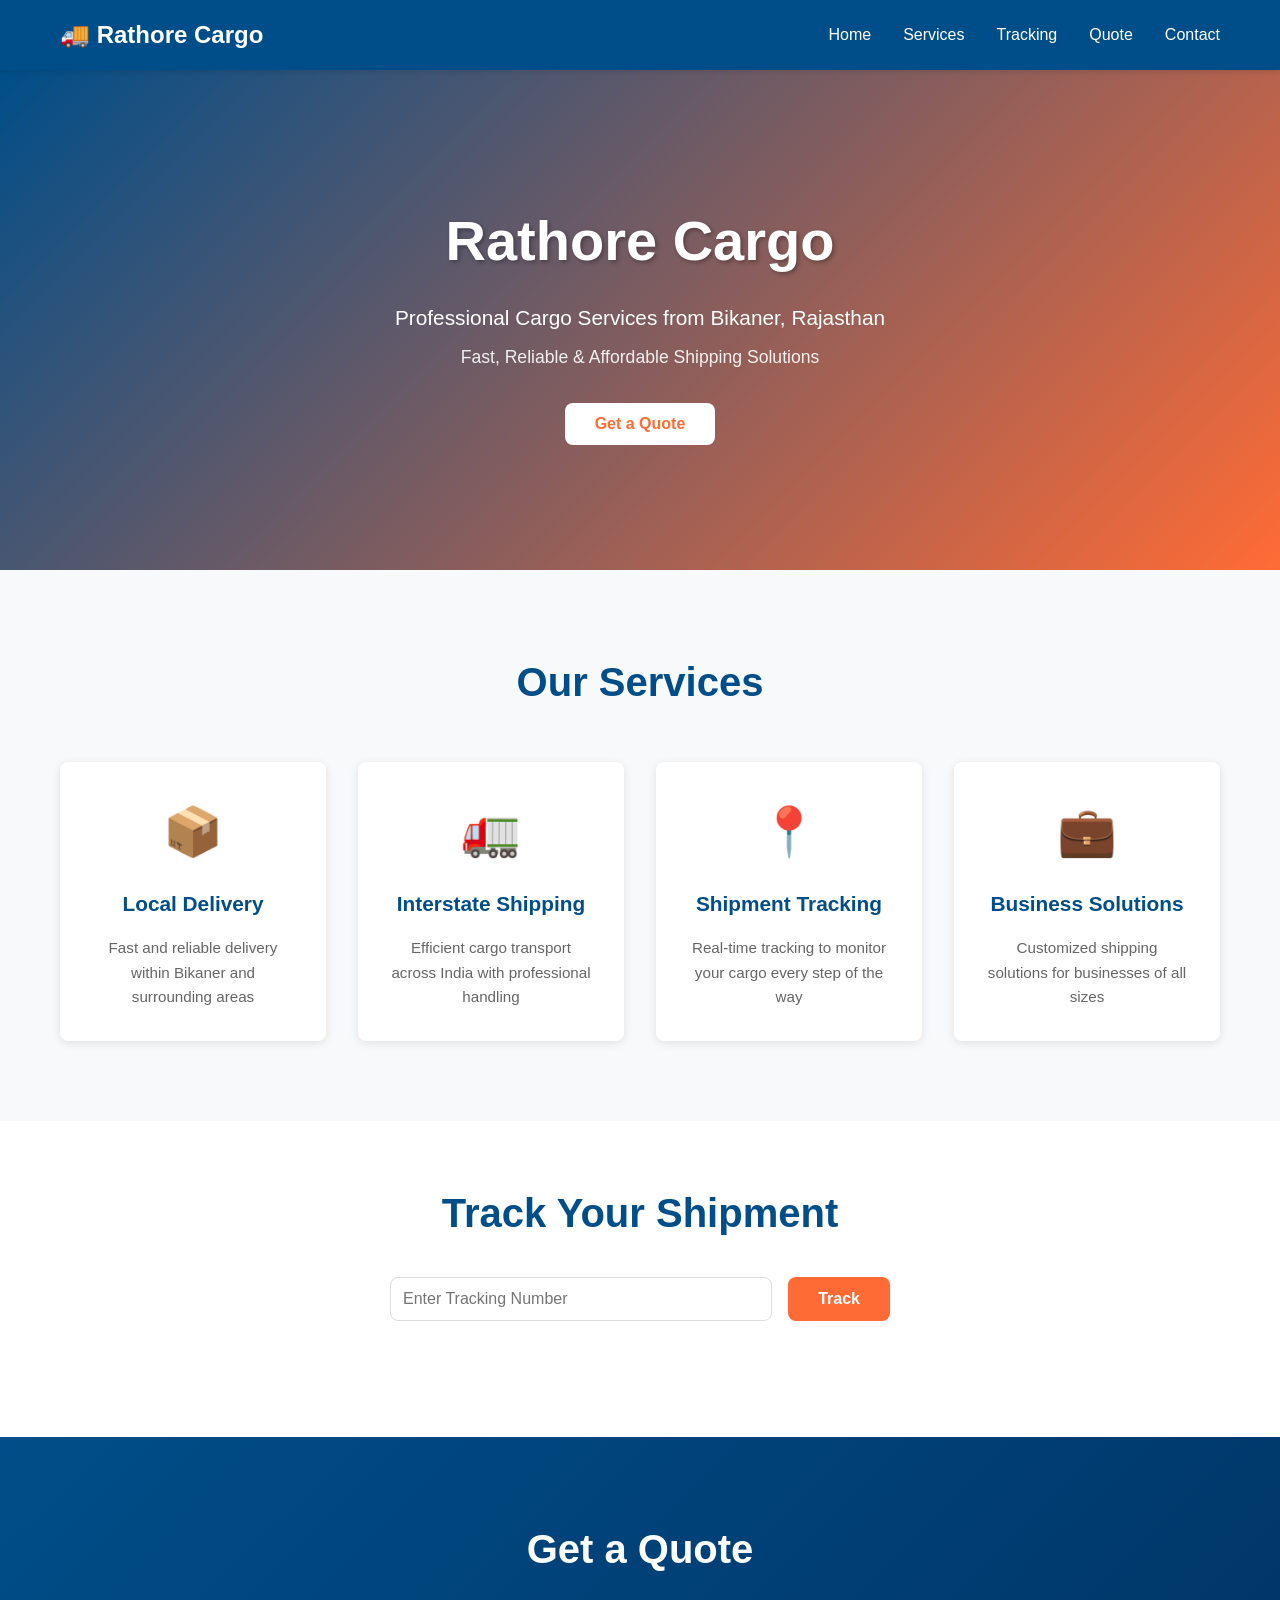
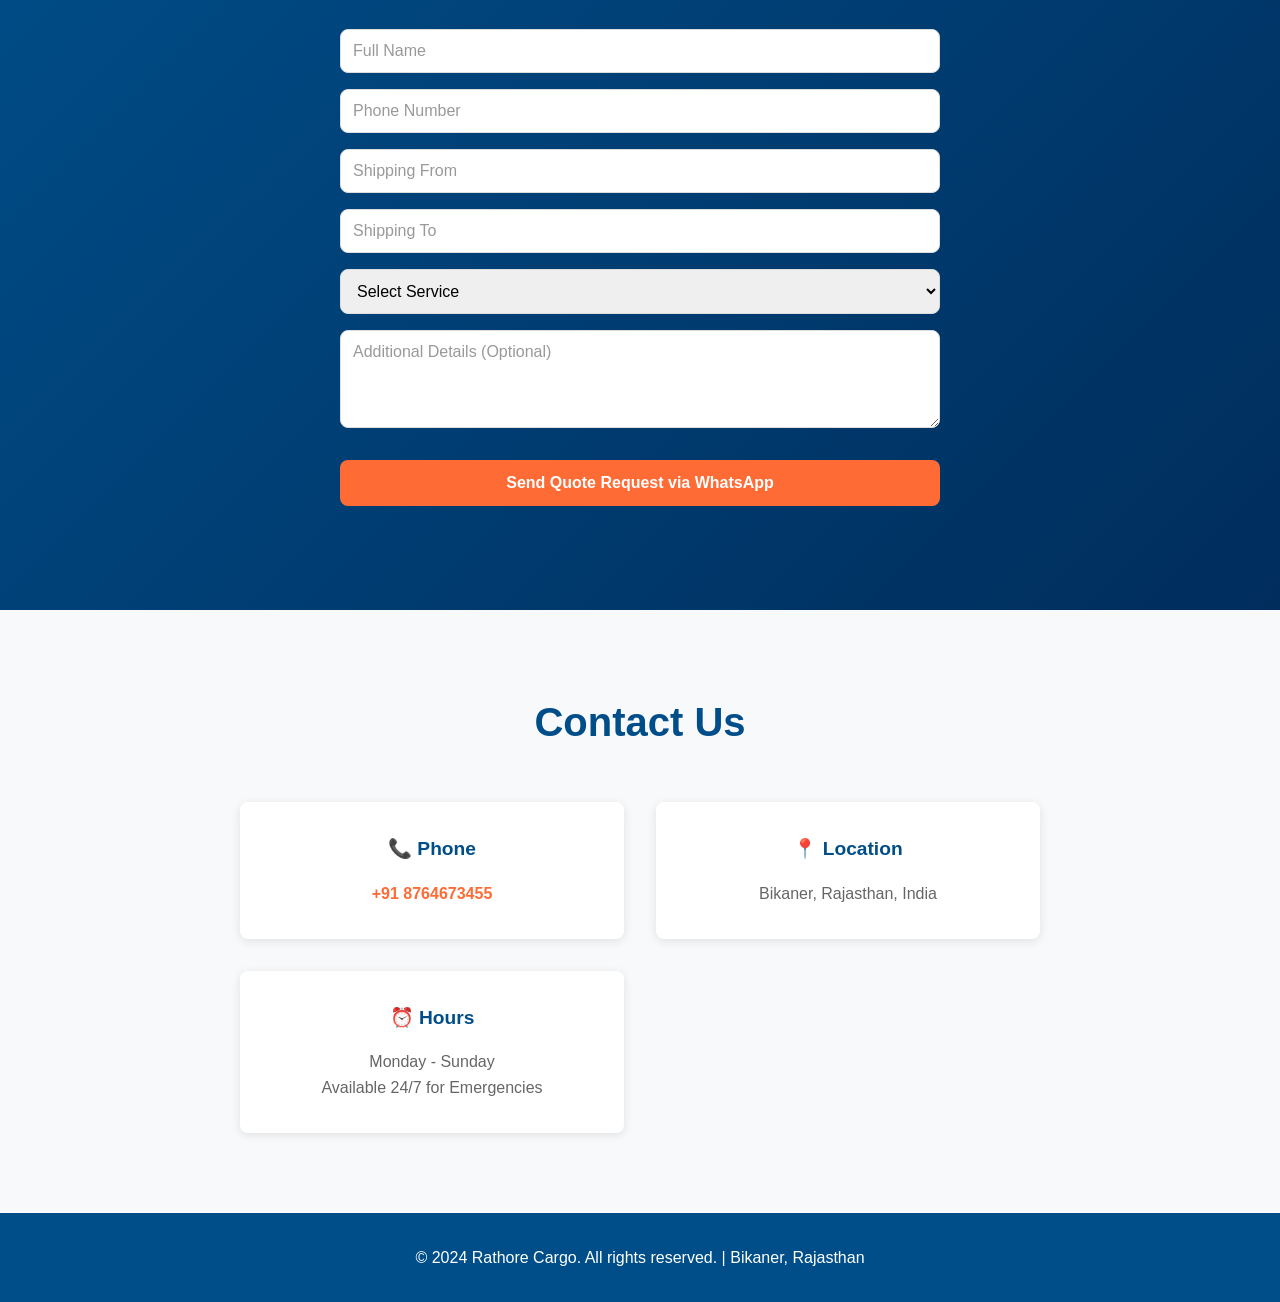
<file: index.html>
<!DOCTYPE html>
<html lang="en">
<head>
    <meta charset="UTF-8">
    <meta name="viewport" content="width=device-width, initial-scale=1.0">
    <title>Rathore Cargo - Bikaner Cargo Services</title>
    <link rel="stylesheet" href="style.css">
</head>
<body>
    <!-- Navigation Bar -->
    <nav class="navbar">
        <div class="container">
            <div class="logo">🚚 Rathore Cargo</div>
            <button class="menu-toggle" onclick="toggleMenu()">☰</button>
            <div id="nav" class="nav-links">
                <a href="#home">Home</a>
                <a href="#services">Services</a>
                <a href="#tracking">Tracking</a>
                <a href="#quote">Quote</a>
                <a href="#contact">Contact</a>
            </div>
        </div>
    </nav>

    <!-- Hero Section -->
    <section id="home" class="hero">
        <div class="hero-content">
            <h1>Rathore Cargo</h1>
            <p>Professional Cargo Services from Bikaner, Rajasthan</p>
            <p class="subtitle">Fast, Reliable & Affordable Shipping Solutions</p>
            <button class="cta-btn" onclick="document.getElementById('quote').scrollIntoView({behavior: 'smooth'})">Get a Quote</button>
        </div>
    </section>

    <!-- Services Section -->
    <section id="services" class="services">
        <div class="container">
            <h2>Our Services</h2>
            <div class="services-grid">
                <div class="service-card">
                    <div class="service-icon">📦</div>
                    <h3>Local Delivery</h3>
                    <p>Fast and reliable delivery within Bikaner and surrounding areas</p>
                </div>
                <div class="service-card">
                    <div class="service-icon">🚛</div>
                    <h3>Interstate Shipping</h3>
                    <p>Efficient cargo transport across India with professional handling</p>
                </div>
                <div class="service-card">
                    <div class="service-icon">📍</div>
                    <h3>Shipment Tracking</h3>
                    <p>Real-time tracking to monitor your cargo every step of the way</p>
                </div>
                <div class="service-card">
                    <div class="service-icon">💼</div>
                    <h3>Business Solutions</h3>
                    <p>Customized shipping solutions for businesses of all sizes</p>
                </div>
            </div>
        </div>
    </section>

    <!-- Tracking Section -->
    <section id="tracking" class="tracking">
        <div class="container">
            <h2>Track Your Shipment</h2>
            <form id="trackingForm">
                <input type="text" id="trackingNumber" placeholder="Enter Tracking Number" required>
                <button type="submit">Track</button>
            </form>
            <div id="trackingMessage" class="message"></div>
        </div>
    </section>

    <!-- Quote Section -->
    <section id="quote" class="quote">
        <div class="container">
            <h2>Get a Quote</h2>
            <form id="quoteForm">
                <div class="form-group">
                    <input type="text" name="name" placeholder="Full Name" required>
                </div>
                <div class="form-group">
                    <input type="tel" name="phone" placeholder="Phone Number" required>
                </div>
                <div class="form-group">
                    <input type="text" name="from" placeholder="Shipping From" required>
                </div>
                <div class="form-group">
                    <input type="text" name="to" placeholder="Shipping To" required>
                </div>
                <div class="form-group">
                    <select name="service" required>
                        <option value="">Select Service</option>
                        <option value="Local Delivery">Local Delivery</option>
                        <option value="Interstate Shipping">Interstate Shipping</option>
                        <option value="Special Handling">Special Handling</option>
                        <option value="Bulk Shipment">Bulk Shipment</option>
                    </select>
                </div>
                <div class="form-group">
                    <textarea name="message" placeholder="Additional Details (Optional)" rows="4"></textarea>
                </div>
                <button type="submit">Send Quote Request via WhatsApp</button>
            </form>
            <div id="quoteMessage" class="message"></div>
        </div>
    </section>

    <!-- Contact Section -->
    <section id="contact" class="contact">
        <div class="container">
            <h2>Contact Us</h2>
            <div class="contact-info">
                <div class="contact-item">
                    <h3>📞 Phone</h3>
                    <p><a href="tel:+918764673455">+91 8764673455</a></p>
                </div>
                <div class="contact-item">
                    <h3>📍 Location</h3>
                    <p>Bikaner, Rajasthan, India</p>
                </div>
                <div class="contact-item">
                    <h3>⏰ Hours</h3>
                    <p>Monday - Sunday<br>Available 24/7 for Emergencies</p>
                </div>
            </div>
        </div>
    </section>

    <!-- Footer -->
    <footer class="footer">
        <div class="container">
            <p>&copy; 2024 Rathore Cargo. All rights reserved. | Bikaner, Rajasthan</p>
        </div>
    </footer>

    <script src="script.js"></script>
</body>
</html>
</file>
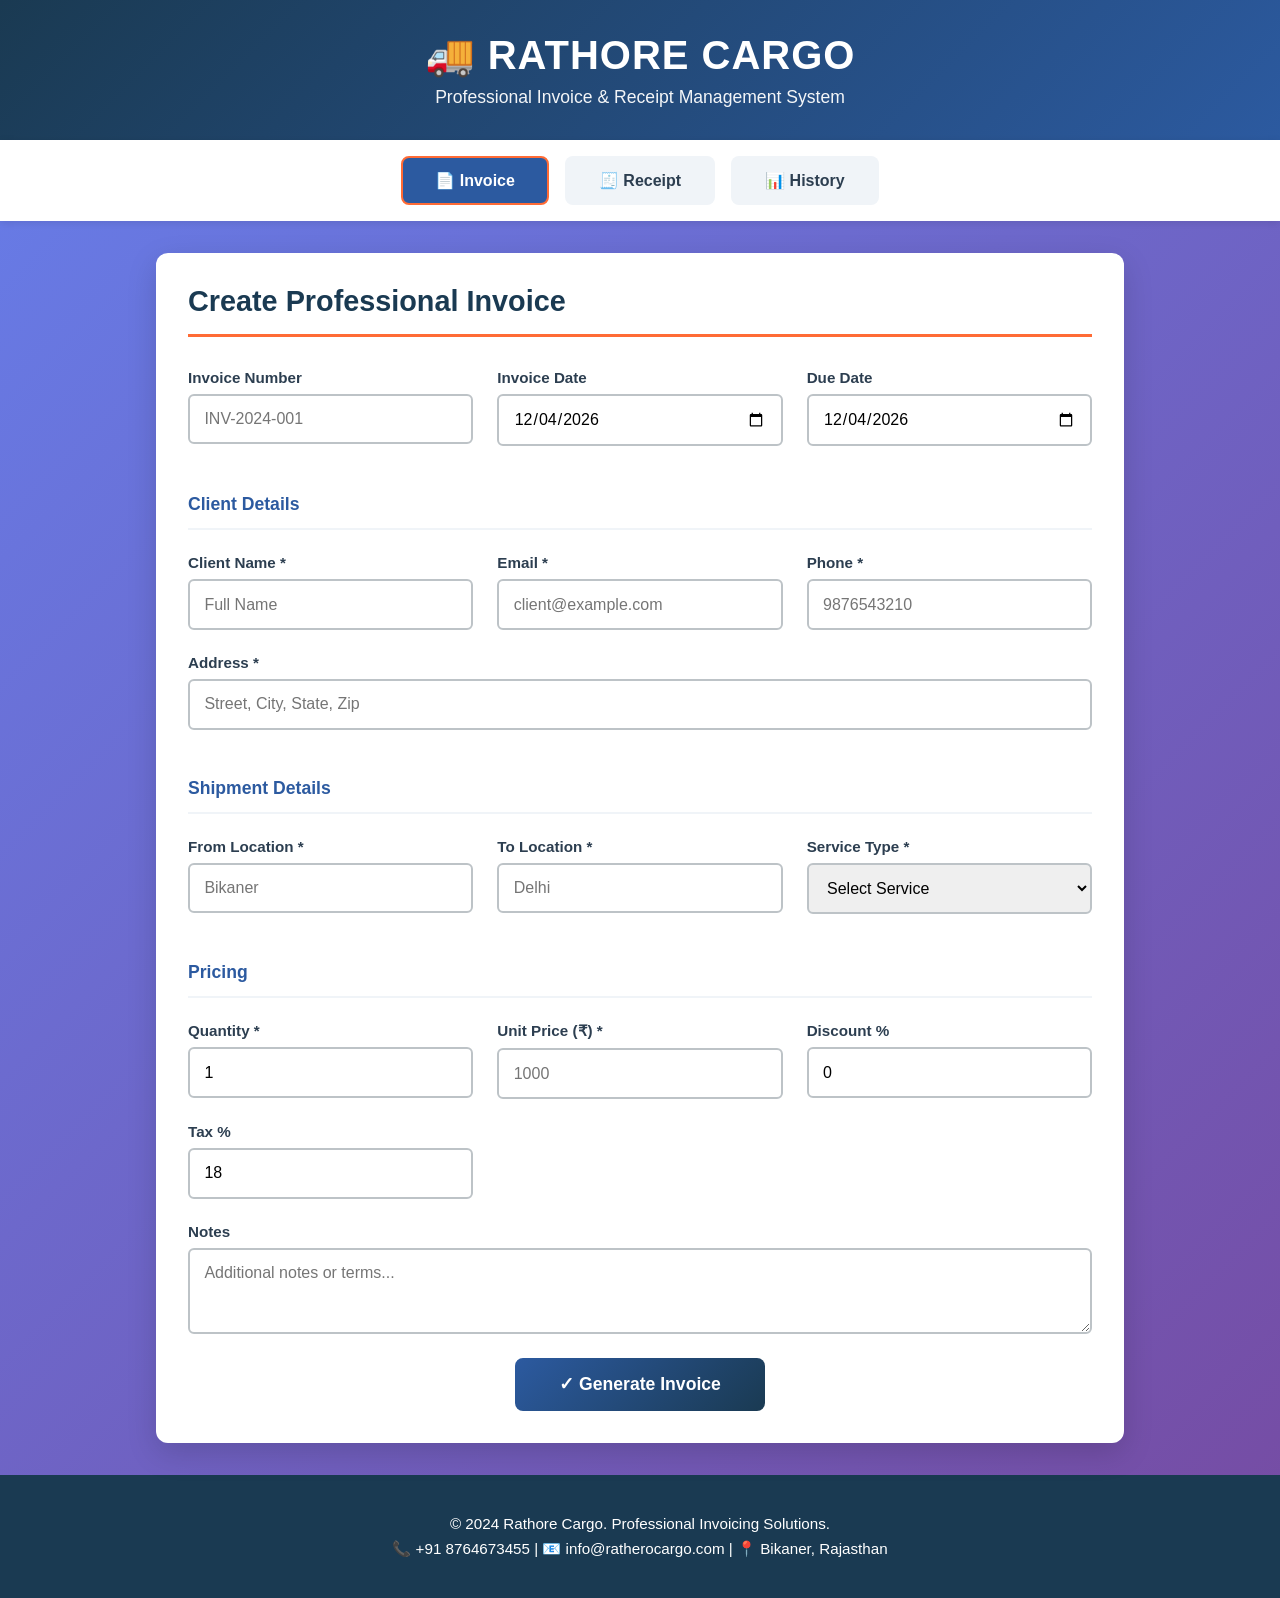
<file: invoice.html>
<!DOCTYPE html>
<html lang="en">
<head>
    <meta charset="UTF-8">
    <meta name="viewport" content="width=device-width, initial-scale=1.0">
    <title>Professional Invoice & Receipt Generator - Rathore Cargo</title>
    <link rel="stylesheet" href="invoice.css">
</head>
<body>
    <div class="wrapper">
        <!-- Header -->
        <header class="main-header">
            <div class="header-content">
                <div class="logo-area">
                    <h1>🚚 RATHORE CARGO</h1>
                    <p class="tagline">Professional Invoice & Receipt Management System</p>
                </div>
            </div>
        </header>

        <!-- Navigation -->
        <nav class="main-nav">
            <button class="nav-btn active" onclick="switchTab('invoice')">📄 Invoice</button>
            <button class="nav-btn" onclick="switchTab('receipt')">🧾 Receipt</button>
            <button class="nav-btn" onclick="switchTab('history')">📊 History</button>
        </nav>

        <div class="main-container">
            <!-- Invoice Section -->
            <div id="invoice" class="section active">
                <h2>Create Professional Invoice</h2>
                <div class="form-wrapper">
                    <div class="form-row">
                        <div class="form-group">
                            <label>Invoice Number</label>
                            <input type="text" id="invNum" placeholder="INV-2024-001" required>
                        </div>
                        <div class="form-group">
                            <label>Invoice Date</label>
                            <input type="date" id="invDate" required>
                        </div>
                        <div class="form-group">
                            <label>Due Date</label>
                            <input type="date" id="invDueDate" required>
                        </div>
                    </div>

                    <div class="divider">Client Details</div>
                    <div class="form-row">
                        <div class="form-group">
                            <label>Client Name *</label>
                            <input type="text" id="invClientName" placeholder="Full Name" required>
                        </div>
                        <div class="form-group">
                            <label>Email *</label>
                            <input type="email" id="invEmail" placeholder="client@example.com" required>
                        </div>
                        <div class="form-group">
                            <label>Phone *</label>
                            <input type="tel" id="invPhone" placeholder="9876543210" required>
                        </div>
                    </div>
                    <div class="form-row">
                        <div class="form-group full-width">
                            <label>Address *</label>
                            <input type="text" id="invAddress" placeholder="Street, City, State, Zip" required>
                        </div>
                    </div>

                    <div class="divider">Shipment Details</div>
                    <div class="form-row">
                        <div class="form-group">
                            <label>From Location *</label>
                            <input type="text" id="invFrom" placeholder="Bikaner" required>
                        </div>
                        <div class="form-group">
                            <label>To Location *</label>
                            <input type="text" id="invTo" placeholder="Delhi" required>
                        </div>
                        <div class="form-group">
                            <label>Service Type *</label>
                            <select id="invService" required>
                                <option value="">Select Service</option>
                                <option value="Local Delivery">Local Delivery</option>
                                <option value="Interstate Shipping">Interstate Shipping</option>
                                <option value="Special Handling">Special Handling</option>
                                <option value="Bulk Shipment">Bulk Shipment</option>
                            </select>
                        </div>
                    </div>

                    <div class="divider">Pricing</div>
                    <div class="form-row">
                        <div class="form-group">
                            <label>Quantity *</label>
                            <input type="number" id="invQty" placeholder="1" min="1" value="1" required>
                        </div>
                        <div class="form-group">
                            <label>Unit Price (₹) *</label>
                            <input type="number" id="invPrice" placeholder="1000" step="0.01" required>
                        </div>
                        <div class="form-group">
                            <label>Discount %</label>
                            <input type="number" id="invDiscount" placeholder="0" step="0.01" value="0">
                        </div>
                        <div class="form-group">
                            <label>Tax %</label>
                            <input type="number" id="invTax" placeholder="18" step="0.01" value="18">
                        </div>
                    </div>

                    <div class="form-row">
                        <div class="form-group full-width">
                            <label>Notes</label>
                            <textarea id="invNotes" placeholder="Additional notes or terms..." rows="3"></textarea>
                        </div>
                    </div>

                    <button class="btn-generate" onclick="generateInvoice()">✓ Generate Invoice</button>
                </div>
            </div>

            <!-- Receipt Section -->
            <div id="receipt" class="section">
                <h2>Create Professional Receipt</h2>
                <div class="form-wrapper">
                    <div class="form-row">
                        <div class="form-group">
                            <label>Receipt Number *</label>
                            <input type="text" id="rcptNum" placeholder="RCP-2024-001" required>
                        </div>
                        <div class="form-group">
                            <label>Receipt Date *</label>
                            <input type="date" id="rcptDate" required>
                        </div>
                        <div class="form-group">
                            <label>Receipt Time</label>
                            <input type="time" id="rcptTime">
                        </div>
                    </div>

                    <div class="divider">Payer Details</div>
                    <div class="form-row">
                        <div class="form-group">
                            <label>Payer Name *</label>
                            <input type="text" id="rcptName" placeholder="Full Name" required>
                        </div>
                        <div class="form-group">
                            <label>Email</label>
                            <input type="email" id="rcptEmail" placeholder="email@example.com">
                        </div>
                        <div class="form-group">
                            <label>Phone</label>
                            <input type="tel" id="rcptPhone" placeholder="9876543210">
                        </div>
                    </div>

                    <div class="divider">Payment Details</div>
                    <div class="form-row">
                        <div class="form-group">
                            <label>Amount Paid (₹) *</label>
                            <input type="number" id="rcptAmount" placeholder="10000" step="0.01" required>
                        </div>
                        <div class="form-group">
                            <label>Payment Method *</label>
                            <select id="rcptMethod" required>
                                <option value="">Select Method</option>
                                <option value="Cash">Cash</option>
                                <option value="Cheque">Cheque</option>
                                <option value="Bank Transfer">Bank Transfer</option>
                                <option value="UPI">UPI</option>
                                <option value="Card">Card</option>
                            </select>
                        </div>
                        <div class="form-group">
                            <label>Cheque/Ref No.</label>
                            <input type="text" id="rcptRefNo" placeholder="Reference Number">
                        </div>
                    </div>

                    <div class="form-row">
                        <div class="form-group">
                            <label>Invoice Reference</label>
                            <input type="text" id="rcptInvRef" placeholder="INV-2024-001">
                        </div>
                        <div class="form-group full-width">
                            <label>Description *</label>
                            <input type="text" id="rcptDesc" placeholder="Payment for cargo shipping services" required>
                        </div>
                    </div>

                    <button class="btn-generate" onclick="generateReceipt()">✓ Generate Receipt</button>
                </div>
            </div>

            <!-- History Section -->
            <div id="history" class="section">
                <h2>Document History</h2>
                <div class="history-controls">
                    <input type="text" id="searchBox" placeholder="Search documents..." onkeyup="searchHistory()">
                    <button class="btn-danger" onclick="confirmClearHistory()">🗑️ Clear All</button>
                </div>
                <div id="historyList" class="history-list"></div>
            </div>
        </div>
    </div>

    <!-- Invoice Modal -->
    <div id="invoiceModal" class="modal" onclick="closeInvoiceModal()">
        <div class="modal-box" onclick="event.stopPropagation()">
            <span class="close-btn" onclick="closeInvoiceModal()">&times;</span>
            <div id="invoicePrint" class="print-area"></div>
            <div class="modal-footer">
                <button class="btn-primary" onclick="printInvoice()">🖨️ Print</button>
                <button class="btn-success" onclick="downloadPDF('invoice')">📥 Download PDF</button>
                <button class="btn-secondary" onclick="closeInvoiceModal()">Close</button>
            </div>
        </div>
    </div>

    <!-- Receipt Modal -->
    <div id="receiptModal" class="modal" onclick="closeReceiptModal()">
        <div class="modal-box" onclick="event.stopPropagation()">
            <span class="close-btn" onclick="closeReceiptModal()">&times;</span>
            <div id="receiptPrint" class="print-area"></div>
            <div class="modal-footer">
                <button class="btn-primary" onclick="printReceipt()">🖨️ Print</button>
                <button class="btn-success" onclick="downloadPDF('receipt')">📥 Download PDF</button>
                <button class="btn-secondary" onclick="closeReceiptModal()">Close</button>
            </div>
        </div>
    </div>

    <footer class="footer">
        <p>&copy; 2024 Rathore Cargo. Professional Invoicing Solutions.</p>
        <p>📞 +91 8764673455 | 📧 info@ratherocargo.com | 📍 Bikaner, Rajasthan</p>
    </footer>

    <script src="invoice.js"></script>
</body>
</html>
</file>
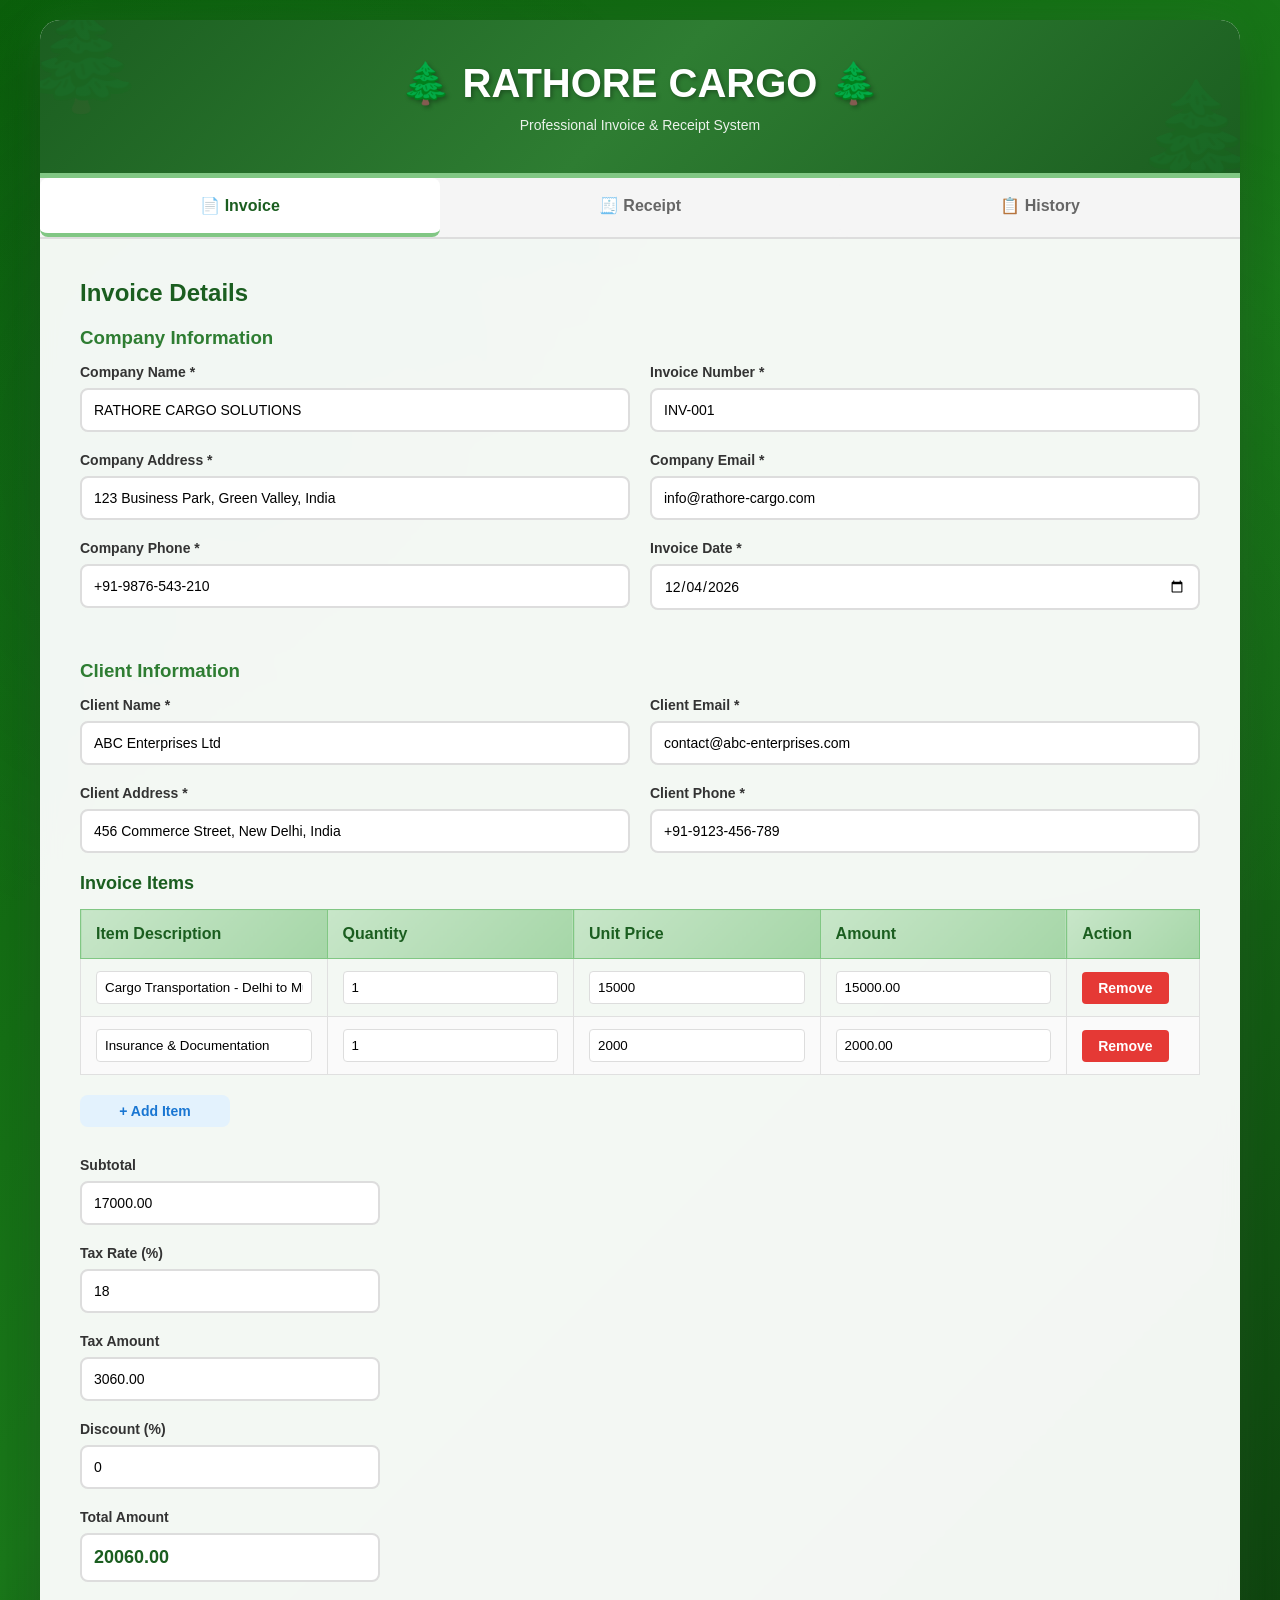
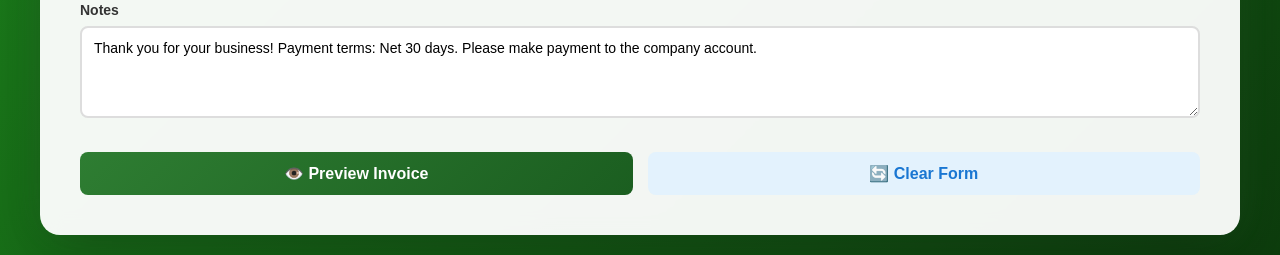
<file: professional-invoice.html>
<!DOCTYPE html>
<html lang="en">
<head>
    <meta charset="UTF-8">
    <meta name="viewport" content="width=device-width, initial-scale=1.0">
    <title>Professional Invoice & Receipt System - Rathore Cargo</title>
    <style>
        * {
            margin: 0;
            padding: 0;
            box-sizing: border-box;
        }

        body {
            font-family: 'Segoe UI', Tahoma, Geneva, Verdana, sans-serif;
            background: linear-gradient(135deg, #0b5f0b 0%, #1a7a1a 50%, #0d3d0d 100%);
            min-height: 100vh;
            padding: 20px;
            position: relative;
            overflow-x: hidden;
        }

        /* Forest Theme Background */
        body::before {
            content: '';
            position: fixed;
            top: 0;
            left: 0;
            width: 100%;
            height: 100%;
            background-image: 
                radial-gradient(circle at 20% 50%, rgba(22, 101, 52, 0.2) 0%, transparent 50%),
                radial-gradient(circle at 80% 80%, rgba(34, 139, 34, 0.2) 0%, transparent 50%);
            pointer-events: none;
            z-index: -1;
        }

        .container {
            max-width: 1200px;
            margin: 0 auto;
            background: rgba(255, 255, 255, 0.95);
            border-radius: 20px;
            box-shadow: 0 20px 60px rgba(0, 0, 0, 0.3), 0 0 40px rgba(76, 175, 80, 0.2);
            overflow: hidden;
            backdrop-filter: blur(10px);
        }

        /* Header */
        .header {
            background: linear-gradient(135deg, #1b5e20 0%, #2e7d32 50%, #1b5e20 100%);
            color: white;
            padding: 40px;
            text-align: center;
            border-bottom: 5px solid #81c784;
            position: relative;
            overflow: hidden;
        }

        .header::before {
            content: '🌲';
            position: absolute;
            font-size: 100px;
            opacity: 0.1;
            top: -20px;
            left: -20px;
        }

        .header::after {
            content: '🌲';
            position: absolute;
            font-size: 100px;
            opacity: 0.1;
            bottom: -20px;
            right: -20px;
        }

        .header h1 {
            font-size: 40px;
            margin-bottom: 10px;
            text-shadow: 2px 2px 4px rgba(0, 0, 0, 0.3);
            position: relative;
            z-index: 1;
        }

        .header p {
            font-size: 14px;
            opacity: 0.9;
            position: relative;
            z-index: 1;
        }

        /* Tabs */
        .tabs {
            display: flex;
            background: #f5f5f5;
            border-bottom: 2px solid #ddd;
            gap: 0;
        }

        .tab-button {
            flex: 1;
            padding: 18px;
            border: none;
            background: #f5f5f5;
            cursor: pointer;
            font-size: 16px;
            font-weight: 600;
            color: #666;
            transition: all 0.3s ease;
            border-bottom: 4px solid transparent;
        }

        .tab-button:hover {
            background: #efefef;
            color: #2e7d32;
        }

        .tab-button.active {
            background: white;
            color: #1b5e20;
            border-bottom-color: #81c784;
        }

        /* Content */
        .tab-content {
            display: none;
            padding: 40px;
            animation: fadeIn 0.3s ease;
        }

        .tab-content.active {
            display: block;
        }

        @keyframes fadeIn {
            from { opacity: 0; }
            to { opacity: 1; }
        }

        /* Form Styles */
        .form-group {
            margin-bottom: 20px;
        }

        .form-group label {
            display: block;
            margin-bottom: 8px;
            font-weight: 600;
            color: #333;
            font-size: 14px;
        }

        .form-group input,
        .form-group select,
        .form-group textarea {
            width: 100%;
            padding: 12px;
            border: 2px solid #ddd;
            border-radius: 8px;
            font-family: inherit;
            font-size: 14px;
            transition: border-color 0.3s ease;
        }

        .form-group input:focus,
        .form-group select:focus,
        .form-group textarea:focus {
            outline: none;
            border-color: #81c784;
            box-shadow: 0 0 8px rgba(129, 199, 132, 0.3);
        }

        .form-row {
            display: grid;
            grid-template-columns: 1fr 1fr;
            gap: 20px;
        }

        .form-row.full {
            grid-template-columns: 1fr;
        }

        /* Items Table */
        .items-section {
            margin-bottom: 30px;
        }

        .items-section h3 {
            color: #1b5e20;
            margin-bottom: 15px;
            font-size: 18px;
        }

        table {
            width: 100%;
            border-collapse: collapse;
            margin-bottom: 20px;
        }

        th {
            background: linear-gradient(135deg, #c8e6c9 0%, #a5d6a7 100%);
            padding: 15px;
            text-align: left;
            font-weight: 600;
            color: #1b5e20;
            border: 1px solid #81c784;
        }

        td {
            padding: 12px 15px;
            border: 1px solid #e0e0e0;
        }

        tbody tr:hover {
            background: #f5f5f5;
        }

        tbody tr:nth-child(even) {
            background: #fafafa;
        }

        .item-row input {
            width: 100%;
            padding: 8px;
            border: 1px solid #ddd;
            border-radius: 4px;
        }

        .btn-remove {
            background: #e53935;
            color: white;
            border: none;
            padding: 8px 12px;
            border-radius: 4px;
            cursor: pointer;
            font-size: 12px;
        }

        .btn-remove:hover {
            background: #c62828;
        }

        /* Buttons */
        .button-group {
            display: flex;
            gap: 15px;
            margin-top: 30px;
            flex-wrap: wrap;
        }

        button {
            padding: 12px 30px;
            border: none;
            border-radius: 8px;
            font-size: 16px;
            font-weight: 600;
            cursor: pointer;
            transition: all 0.3s ease;
        }

        .btn-primary {
            background: linear-gradient(135deg, #2e7d32 0%, #1b5e20 100%);
            color: white;
            flex: 1;
            min-width: 150px;
        }

        .btn-primary:hover {
            transform: translateY(-2px);
            box-shadow: 0 8px 20px rgba(46, 125, 50, 0.3);
        }

        .btn-secondary {
            background: #e3f2fd;
            color: #1976d2;
            flex: 1;
            min-width: 150px;
        }

        .btn-secondary:hover {
            background: #bbdefb;
        }

        .btn-small {
            padding: 8px 16px;
            font-size: 14px;
            flex: none;
        }

        /* Preview */
        .preview-section {
            display: grid;
            grid-template-columns: 1fr 1fr;
            gap: 30px;
            margin-top: 30px;
        }

        .invoice-preview {
            background: white;
            border: 1px solid #ddd;
            border-radius: 12px;
            padding: 30px;
            box-shadow: 0 4px 12px rgba(0, 0, 0, 0.1);
            page-break-after: always;
        }

        .invoice-header {
            border-bottom: 3px solid #1b5e20;
            padding-bottom: 20px;
            margin-bottom: 20px;
        }

        .company-info {
            display: grid;
            grid-template-columns: 1fr 1fr;
            gap: 20px;
            margin-bottom: 20px;
            font-size: 13px;
        }

        .invoice-title {
            font-size: 32px;
            font-weight: 700;
            color: #1b5e20;
            margin-bottom: 10px;
        }

        .invoice-details-table {
            width: 100%;
            margin-bottom: 20px;
            font-size: 13px;
        }

        .invoice-details-table td {
            padding: 6px;
            border: none;
        }

        .invoice-details-table .label {
            font-weight: 600;
            color: #333;
            width: 40%;
        }

        .items-table {
            width: 100%;
            margin-bottom: 20px;
            font-size: 13px;
        }

        .items-table th {
            background: #c8e6c9;
            color: #1b5e20;
            padding: 10px;
            text-align: left;
            font-weight: 600;
        }

        .items-table td {
            padding: 10px;
            border-bottom: 1px solid #e0e0e0;
        }

        .totals {
            text-align: right;
            font-size: 14px;
            margin-top: 20px;
        }

        .totals-row {
            display: grid;
            grid-template-columns: 1fr auto;
            gap: 20px;
            margin-bottom: 8px;
            padding: 8px 0;
        }

        .total-final {
            border-top: 2px solid #1b5e20;
            border-bottom: 2px solid #1b5e20;
            font-weight: 700;
            font-size: 16px;
            padding: 12px 0;
            margin-top: 10px;
        }

        /* History */
        .history-table {
            width: 100%;
            margin-top: 20px;
        }

        .history-table th {
            background: #c8e6c9;
            color: #1b5e20;
        }

        .history-table td {
            padding: 12px;
        }

        .btn-view, .btn-delete, .btn-download {
            padding: 6px 12px;
            font-size: 12px;
            border: none;
            border-radius: 4px;
            cursor: pointer;
            margin-right: 5px;
        }

        .btn-view {
            background: #2196F3;
            color: white;
        }

        .btn-download {
            background: #4CAF50;
            color: white;
        }

        .btn-delete {
            background: #f44336;
            color: white;
        }

        /* Modal */
        .modal {
            display: none;
            position: fixed;
            top: 0;
            left: 0;
            width: 100%;
            height: 100%;
            background: rgba(0, 0, 0, 0.7);
            z-index: 1000;
            align-items: center;
            justify-content: center;
        }

        .modal.active {
            display: flex;
        }

        .modal-content {
            background: white;
            border-radius: 12px;
            padding: 30px;
            max-width: 90vw;
            max-height: 90vh;
            overflow-y: auto;
            box-shadow: 0 20px 60px rgba(0, 0, 0, 0.3);
        }

        .modal-header {
            display: flex;
            justify-content: space-between;
            align-items: center;
            margin-bottom: 20px;
            border-bottom: 2px solid #1b5e20;
            padding-bottom: 15px;
        }

        .modal-header h2 {
            color: #1b5e20;
        }

        .close-btn {
            background: none;
            border: none;
            font-size: 28px;
            cursor: pointer;
            color: #666;
            padding: 0;
        }

        .print-button {
            background: #2e7d32;
            color: white;
            padding: 10px 20px;
            border: none;
            border-radius: 6px;
            cursor: pointer;
        }

        @media print {
            body {
                background: white;
            }
            .container {
                box-shadow: none;
            }
            .tabs, .button-group, .preview-section {
                display: none;
            }
            .invoice-preview {
                page-break-inside: avoid;
                box-shadow: none;
                border: none;
            }
        }

        @media (max-width: 768px) {
            .form-row {
                grid-template-columns: 1fr;
            }
            .preview-section {
                grid-template-columns: 1fr;
            }
            .header h1 {
                font-size: 28px;
            }
            .tabs {
                flex-direction: column;
            }
        }

        .success-message {
            background: #c8e6c9;
            color: #1b5e20;
            padding: 15px;
            border-radius: 8px;
            margin-bottom: 20px;
            border-left: 4px solid #1b5e20;
        }

        .empty-state {
            text-align: center;
            color: #999;
            padding: 40px;
        }
    </style>
</head>
<body>
    <div class="container">
        <!-- Header -->
        <div class="header">
            <h1>🌲 RATHORE CARGO 🌲</h1>
            <p>Professional Invoice & Receipt System</p>
        </div>

        <!-- Tabs -->
        <div class="tabs">
            <button class="tab-button active" onclick="switchTab('invoice')">📄 Invoice</button>
            <button class="tab-button" onclick="switchTab('receipt')">🧾 Receipt</button>
            <button class="tab-button" onclick="switchTab('history')">📋 History</button>
        </div>

        <!-- Invoice Tab -->
        <div id="invoice" class="tab-content active">
            <form id="invoiceForm">
                <div id="successMsg"></div>

                <h2 style="color: #1b5e20; margin-bottom: 20px;">Invoice Details</h2>

                <!-- Company Info -->
                <h3 style="color: #2e7d32; margin-bottom: 15px;">Company Information</h3>
                <div class="form-row">
                    <div class="form-group">
                        <label>Company Name *</label>
                        <input type="text" id="companyName" value="RATHORE CARGO SOLUTIONS" required>
                    </div>
                    <div class="form-group">
                        <label>Invoice Number *</label>
                        <input type="text" id="invoiceNo" value="INV-001" required>
                    </div>
                </div>

                <div class="form-row">
                    <div class="form-group">
                        <label>Company Address *</label>
                        <input type="text" id="companyAddress" value="123 Business Park, Green Valley, India" required>
                    </div>
                    <div class="form-group">
                        <label>Company Email *</label>
                        <input type="email" id="companyEmail" value="info@rathore-cargo.com" required>
                    </div>
                </div>

                <div class="form-row">
                    <div class="form-group">
                        <label>Company Phone *</label>
                        <input type="tel" id="companyPhone" value="+91-9876-543-210" required>
                    </div>
                    <div class="form-group">
                        <label>Invoice Date *</label>
                        <input type="date" id="invoiceDate" required>
                    </div>
                </div>

                <!-- Client Info -->
                <h3 style="color: #2e7d32; margin-bottom: 15px; margin-top: 30px;">Client Information</h3>
                <div class="form-row">
                    <div class="form-group">
                        <label>Client Name *</label>
                        <input type="text" id="clientName" value="ABC Enterprises Ltd" required>
                    </div>
                    <div class="form-group">
                        <label>Client Email *</label>
                        <input type="email" id="clientEmail" value="contact@abc-enterprises.com" required>
                    </div>
                </div>

                <div class="form-row">
                    <div class="form-group">
                        <label>Client Address *</label>
                        <input type="text" id="clientAddress" value="456 Commerce Street, New Delhi, India" required>
                    </div>
                    <div class="form-group">
                        <label>Client Phone *</label>
                        <input type="tel" id="clientPhone" value="+91-9123-456-789" required>
                    </div>
                </div>

                <!-- Items -->
                <div class="items-section">
                    <h3>Invoice Items</h3>
                    <table>
                        <thead>
                            <tr>
                                <th>Item Description</th>
                                <th>Quantity</th>
                                <th>Unit Price</th>
                                <th>Amount</th>
                                <th>Action</th>
                            </tr>
                        </thead>
                        <tbody id="invoiceItems">
                            <tr class="item-row">
                                <td><input type="text" value="Cargo Transportation - Delhi to Mumbai" oninput="calculateInvoice()"></td>
                                <td><input type="number" value="1" step="1" oninput="calculateInvoice()"></td>
                                <td><input type="number" value="15000" step="0.01" oninput="calculateInvoice()"></td>
                                <td><input type="number" readonly></td>
                                <td><button type="button" class="btn-remove btn-small" onclick="removeItemRow(this)">Remove</button></td>
                            </tr>
                            <tr class="item-row">
                                <td><input type="text" value="Insurance & Documentation" oninput="calculateInvoice()"></td>
                                <td><input type="number" value="1" step="1" oninput="calculateInvoice()"></td>
                                <td><input type="number" value="2000" step="0.01" oninput="calculateInvoice()"></td>
                                <td><input type="number" readonly></td>
                                <td><button type="button" class="btn-remove btn-small" onclick="removeItemRow(this)">Remove</button></td>
                            </tr>
                        </tbody>
                    </table>
                    <button type="button" class="btn-secondary btn-small" onclick="addItemRow()">+ Add Item</button>
                </div>

                <!-- Totals -->
                <div class="form-row full" style="justify-content: flex-end;">
                    <div style="width: 300px;">
                        <div class="form-group">
                            <label>Subtotal</label>
                            <input type="number" id="subtotal" readonly>
                        </div>
                        <div class="form-group">
                            <label>Tax Rate (%)</label>
                            <input type="number" id="taxRate" value="18" step="0.01" oninput="calculateInvoice()">
                        </div>
                        <div class="form-group">
                            <label>Tax Amount</label>
                            <input type="number" id="taxAmount" readonly>
                        </div>
                        <div class="form-group">
                            <label>Discount (%)</label>
                            <input type="number" id="discountRate" value="0" step="0.01" oninput="calculateInvoice()">
                        </div>
                        <div class="form-group">
                            <label><strong>Total Amount</strong></label>
                            <input type="number" id="totalAmount" readonly style="font-size: 18px; font-weight: bold; color: #1b5e20;">
                        </div>
                    </div>
                </div>

                <!-- Notes -->
                <div class="form-group form-row full">
                    <div>
                        <label>Notes</label>
                        <textarea id="invoiceNotes" rows="4" placeholder="Add any additional notes...">Thank you for your business! Payment terms: Net 30 days. Please make payment to the company account.</textarea>
                    </div>
                </div>

                <!-- Buttons -->
                <div class="button-group">
                    <button type="button" class="btn-primary" onclick="generateInvoicePreview()">👁️ Preview Invoice</button>
                    <button type="button" class="btn-secondary" onclick="clearInvoiceForm()">🔄 Clear Form</button>
                </div>
            </form>
        </div>

        <!-- Receipt Tab -->
        <div id="receipt" class="tab-content">
            <form id="receiptForm">
                <h2 style="color: #1b5e20; margin-bottom: 20px;">Receipt Details</h2>

                <div class="form-row">
                    <div class="form-group">
                        <label>Receipt Number *</label>
                        <input type="text" id="receiptNo" value="REC-001" required>
                    </div>
                    <div class="form-group">
                        <label>Receipt Date *</label>
                        <input type="date" id="receiptDate" required>
                    </div>
                </div>

                <div class="form-row">
                    <div class="form-group">
                        <label>Payment For *</label>
                        <input type="text" id="paymentFor" value="Invoice INV-001" required>
                    </div>
                    <div class="form-group">
                        <label>Reference Number</label>
                        <input type="text" id="refNumber" value="REF-12345">
                    </div>
                </div>

                <div class="form-row">
                    <div class="form-group">
                        <label>Paid By *</label>
                        <input type="text" id="paidBy" value="Mr. Rajesh Kumar" required>
                    </div>
                    <div class="form-group">
                        <label>Amount Paid *</label>
                        <input type="number" id="amountPaid" value="20000" step="0.01" required>
                    </div>
                </div>

                <div class="form-row">
                    <div class="form-group">
                        <label>Payment Method *</label>
                        <select id="paymentMethod" required>
                            <option>Bank Transfer</option>
                            <option>Cheque</option>
                            <option>Cash</option>
                            <option>Credit Card</option>
                            <option>UPI</option>
                        </select>
                    </div>
                    <div class="form-group">
                        <label>Cheque/Reference Number</label>
                        <input type="text" id="chequeNo" value="CHQ-1024567">
                    </div>
                </div>

                <div class="form-row full">
                    <div class="form-group">
                        <label>Purpose of Payment</label>
                        <textarea id="paymentPurpose" rows="4" placeholder="Describe the payment purpose...">Payment for cargo transportation and related services as per invoice INV-001</textarea>
                    </div>
                </div>

                <div class="button-group">
                    <button type="button" class="btn-primary" onclick="generateReceiptPreview()">👁️ Preview Receipt</button>
                    <button type="button" class="btn-secondary" onclick="clearReceiptForm()">🔄 Clear Form</button>
                </div>
            </form>
        </div>

        <!-- History Tab -->
        <div id="history" class="tab-content">
            <h2 style="color: #1b5e20; margin-bottom: 20px;">Documents History</h2>
            <div id="historyContent">
                <div class="empty-state">
                    📭 No documents saved yet. Create an invoice or receipt first!
                </div>
            </div>
        </div>
    </div>

    <!-- Modal for Preview -->
    <div id="previewModal" class="modal">
        <div class="modal-content">
            <div class="modal-header">
                <h2 id="modalTitle">Invoice Preview</h2>
                <button class="close-btn" onclick="closeModal()">&times;</button>
            </div>
            <div id="modalBody"></div>
            <div style="margin-top: 20px; display: flex; gap: 10px;">
                <button class="print-button" onclick="printDocument()">🖨️ Print</button>
                <button class="print-button" style="background: #1976d2;" onclick="downloadPDF()">📥 Download PDF</button>
            </div>
        </div>
    </div>

    <script>
        // Set current date
        document.getElementById('invoiceDate').valueAsDate = new Date();
        document.getElementById('receiptDate').valueAsDate = new Date();

        function switchTab(tabName) {
            // Hide all tabs
            document.querySelectorAll('.tab-content').forEach(tab => {
                tab.classList.remove('active');
            });
            document.querySelectorAll('.tab-button').forEach(btn => {
                btn.classList.remove('active');
            });

            // Show selected tab
            document.getElementById(tabName).classList.add('active');
            event.target.classList.add('active');
        }

        function addItemRow() {
            const tbody = document.getElementById('invoiceItems');
            const row = document.createElement('tr');
            row.className = 'item-row';
            row.innerHTML = `
                <td><input type="text" oninput="calculateInvoice()"></td>
                <td><input type="number" value="1" step="1" oninput="calculateInvoice()"></td>
                <td><input type="number" value="0" step="0.01" oninput="calculateInvoice()"></td>
                <td><input type="number" readonly></td>
                <td><button type="button" class="btn-remove btn-small" onclick="removeItemRow(this)">Remove</button></td>
            `;
            tbody.appendChild(row);
            calculateInvoice();
        }

        function removeItemRow(btn) {
            btn.closest('tr').remove();
            calculateInvoice();
        }

        function calculateInvoice() {
            const rows = document.querySelectorAll('#invoiceItems .item-row');
            let subtotal = 0;

            rows.forEach(row => {
                const inputs = row.querySelectorAll('input');
                const qty = parseFloat(inputs[1].value) || 0;
                const price = parseFloat(inputs[2].value) || 0;
                const amount = qty * price;
                inputs[3].value = amount.toFixed(2);
                subtotal += amount;
            });

            document.getElementById('subtotal').value = subtotal.toFixed(2);

            const taxRate = parseFloat(document.getElementById('taxRate').value) || 0;
            const discountRate = parseFloat(document.getElementById('discountRate').value) || 0;

            const taxAmount = (subtotal * taxRate) / 100;
            const discountAmount = (subtotal * discountRate) / 100;
            const total = subtotal + taxAmount - discountAmount;

            document.getElementById('taxAmount').value = taxAmount.toFixed(2);
            document.getElementById('totalAmount').value = total.toFixed(2);
        }

        function generateInvoicePreview() {
            const data = {
                companyName: document.getElementById('companyName').value,
                companyAddress: document.getElementById('companyAddress').value,
                companyEmail: document.getElementById('companyEmail').value,
                companyPhone: document.getElementById('companyPhone').value,
                invoiceNo: document.getElementById('invoiceNo').value,
                invoiceDate: document.getElementById('invoiceDate').value,
                clientName: document.getElementById('clientName').value,
                clientEmail: document.getElementById('clientEmail').value,
                clientAddress: document.getElementById('clientAddress').value,
                clientPhone: document.getElementById('clientPhone').value,
                subtotal: document.getElementById('subtotal').value,
                taxRate: document.getElementById('taxRate').value,
                taxAmount: document.getElementById('taxAmount').value,
                discountRate: document.getElementById('discountRate').value,
                totalAmount: document.getElementById('totalAmount').value,
                notes: document.getElementById('invoiceNotes').value
            };

            const items = [];
            document.querySelectorAll('#invoiceItems .item-row').forEach(row => {
                const inputs = row.querySelectorAll('input');
                items.push({
                    description: inputs[0].value,
                    qty: inputs[1].value,
                    price: inputs[2].value,
                    amount: inputs[3].value
                });
            });

            let html = `
                <div class="invoice-preview">
                    <div class="invoice-header">
                        <div class="invoice-title">🌲 INVOICE 🌲</div>
                        <div style="color: #666; font-size: 14px;">Invoice #: ${data.invoiceNo}</div>
                    </div>

                    <div class="company-info">
                        <div>
                            <strong style="color: #1b5e20; font-size: 16px;">${data.companyName}</strong><br>
                            ${data.companyAddress}<br>
                            📧 ${data.companyEmail}<br>
                            📞 ${data.companyPhone}
                        </div>
                        <div style="text-align: right;">
                            <div style="margin-bottom: 10px;">
                                <strong>Invoice Date:</strong> ${data.invoiceDate}
                            </div>
                        </div>
                    </div>

                    <div style="margin: 20px 0; padding: 15px; background: #f5f5f5; border-radius: 8px;">
                        <strong>BILL TO:</strong><br>
                        ${data.clientName}<br>
                        ${data.clientAddress}<br>
                        📧 ${data.clientEmail}<br>
                        📞 ${data.clientPhone}
                    </div>

                    <table class="items-table">
                        <thead>
                            <tr>
                                <th>Description</th>
                                <th style="text-align: center;">Qty</th>
                                <th style="text-align: right;">Unit Price</th>
                                <th style="text-align: right;">Amount</th>
                            </tr>
                        </thead>
                        <tbody>
            `;

            items.forEach(item => {
                html += `
                    <tr>
                        <td>${item.description}</td>
                        <td style="text-align: center;">${item.qty}</td>
                        <td style="text-align: right;">₹${parseFloat(item.price).toFixed(2)}</td>
                        <td style="text-align: right;">₹${parseFloat(item.amount).toFixed(2)}</td>
                    </tr>
                `;
            });

            html += `
                        </tbody>
                    </table>

                    <div class="totals">
                        <div class="totals-row">
                            <span>Subtotal:</span>
                            <span>₹${parseFloat(data.subtotal).toFixed(2)}</span>
                        </div>
                        <div class="totals-row">
                            <span>Tax (${data.taxRate}%):</span>
                            <span>₹${parseFloat(data.taxAmount).toFixed(2)}</span>
                        </div>
                        ${data.discountRate > 0 ? `
                        <div class="totals-row">
                            <span>Discount (${data.discountRate}%):</span>
                            <span>-₹${((parseFloat(data.subtotal) * parseFloat(data.discountRate)) / 100).toFixed(2)}</span>
                        </div>
                        ` : ''}
                        <div class="totals-row total-final">
                            <span>TOTAL:</span>
                            <span>₹${parseFloat(data.totalAmount).toFixed(2)}</span>
                        </div>
                    </div>

                    <div style="margin-top: 30px; padding-top: 20px; border-top: 2px solid #e0e0e0; font-size: 13px; color: #666;">
                        <strong>Notes:</strong><br>
                        ${data.notes.replace(/\n/g, '<br>')}
                    </div>

                    <div style="margin-top: 30px; text-align: center; color: #999; font-size: 12px;">
                        Thank you for your business!<br>
                        Generated on: ${new Date().toLocaleString()}
                    </div>
                </div>
            `;

            document.getElementById('modalTitle').textContent = 'Invoice Preview';
            document.getElementById('modalBody').innerHTML = html;
            document.getElementById('previewModal').classList.add('active');
            
            saveDocument('invoice', data.invoiceNo, html);
        }

        function generateReceiptPreview() {
            const data = {
                receiptNo: document.getElementById('receiptNo').value,
                receiptDate: document.getElementById('receiptDate').value,
                paymentFor: document.getElementById('paymentFor').value,
                refNumber: document.getElementById('refNumber').value,
                paidBy: document.getElementById('paidBy').value,
                amountPaid: document.getElementById('amountPaid').value,
                paymentMethod: document.getElementById('paymentMethod').value,
                chequeNo: document.getElementById('chequeNo').value,
                paymentPurpose: document.getElementById('paymentPurpose').value,
                companyName: document.getElementById('companyName').value,
                companyAddress: document.getElementById('companyAddress').value
            };

            let html = `
                <div class="invoice-preview">
                    <div class="invoice-header">
                        <div class="invoice-title">🌲 RECEIPT 🌲</div>
                        <div style="color: #666; font-size: 14px;">Receipt #: ${data.receiptNo}</div>
                    </div>

                    <div style="margin-bottom: 20px;">
                        <strong style="color: #1b5e20; font-size: 16px;">${data.companyName}</strong><br>
                        ${data.companyAddress}
                    </div>

                    <table class="items-table">
                        <tr>
                            <td style="border: none;"><strong>Receipt No:</strong></td>
                            <td style="border: none;">${data.receiptNo}</td>
                        </tr>
                        <tr>
                            <td style="border: none;"><strong>Date:</strong></td>
                            <td style="border: none;">${data.receiptDate}</td>
                        </tr>
                        <tr>
                            <td style="border: none;"><strong>Received From:</strong></td>
                            <td style="border: none;">${data.paidBy}</td>
                        </tr>
                        <tr>
                            <td style="border: none;"><strong>Amount Paid:</strong></td>
                            <td style="border: none; font-weight: bold; color: #1b5e20;">₹${parseFloat(data.amountPaid).toFixed(2)}</td>
                        </tr>
                        <tr>
                            <td style="border: none;"><strong>Payment Method:</strong></td>
                            <td style="border: none;">${data.paymentMethod}</td>
                        </tr>
                        ${data.chequeNo ? `
                        <tr>
                            <td style="border: none;"><strong>Cheque/Ref No:</strong></td>
                            <td style="border: none;">${data.chequeNo}</td>
                        </tr>
                        ` : ''}
                        <tr>
                            <td style="border: none;"><strong>Payment For:</strong></td>
                            <td style="border: none;">${data.paymentFor}</td>
                        </tr>
                        ${data.refNumber ? `
                        <tr>
                            <td style="border: none;"><strong>Reference:</strong></td>
                            <td style="border: none;">${data.refNumber}</td>
                        </tr>
                        ` : ''}
                    </table>

                    <div style="margin-top: 20px; padding: 15px; background: #f5f5f5; border-radius: 8px;">
                        <strong>Purpose of Payment:</strong><br>
                        ${data.paymentPurpose.replace(/\n/g, '<br>')}
                    </div>

                    <div style="margin-top: 40px; display: grid; grid-template-columns: 1fr 1fr; gap: 40px; text-align: center;">
                        <div>
                            <div style="border-top: 2px solid #333; padding-top: 10px; margin-top: 20px;">
                                <strong>Authorized Signatory</strong><br>
                                <small>${data.companyName}</small>
                            </div>
                        </div>
                        <div>
                            <div style="border-top: 2px solid #333; padding-top: 10px; margin-top: 20px;">
                                <strong>Payee Signature</strong><br>
                                <small>${data.paidBy}</small>
                            </div>
                        </div>
                    </div>

                    <div style="margin-top: 30px; text-align: center; color: #999; font-size: 12px;">
                        Generated on: ${new Date().toLocaleString()}<br>
                        This is a computer-generated receipt and is valid without signature.
                    </div>
                </div>
            `;

            document.getElementById('modalTitle').textContent = 'Receipt Preview';
            document.getElementById('modalBody').innerHTML = html;
            document.getElementById('previewModal').classList.add('active');

            saveDocument('receipt', data.receiptNo, html);
        }

        function closeModal() {
            document.getElementById('previewModal').classList.remove('active');
        }

        function printDocument() {
            window.print();
        }

        function downloadPDF() {
            alert('PDF download feature requires additional library. Use your browser\'s Print to PDF feature (Ctrl+P or Cmd+P)');
        }

        function clearInvoiceForm() {
            document.getElementById('invoiceForm').reset();
            document.getElementById('invoiceDate').valueAsDate = new Date();
            calculateInvoice();
        }

        function clearReceiptForm() {
            document.getElementById('receiptForm').reset();
            document.getElementById('receiptDate').valueAsDate = new Date();
        }

        function saveDocument(type, number, html) {
            let docs = JSON.parse(localStorage.getItem('documents')) || [];
            docs.push({
                id: Date.now(),
                type: type,
                number: number,
                html: html,
                date: new Date().toLocaleString()
            });
            localStorage.setItem('documents', JSON.stringify(docs));
            loadHistory();
        }

        function loadHistory() {
            const docs = JSON.parse(localStorage.getItem('documents')) || [];
            const historyContent = document.getElementById('historyContent');

            if (docs.length === 0) {
                historyContent.innerHTML = '<div class="empty-state">📭 No documents saved yet!</div>';
                return;
            }

            let html = '<table class="history-table"><thead><tr><th>Type</th><th>Number</th><th>Date</th><th>Actions</th></tr></thead><tbody>';

            docs.reverse().forEach(doc => {
                html += `
                    <tr>
                        <td>${doc.type === 'invoice' ? '📄 Invoice' : '🧾 Receipt'}</td>
                        <td>${doc.number}</td>
                        <td>${doc.date}</td>
                        <td>
                            <button class="btn-view" onclick="viewDocument(${doc.id})">View</button>
                            <button class="btn-download" onclick="downloadDocument(${doc.id})">Download</button>
                            <button class="btn-delete" onclick="deleteDocument(${doc.id})">Delete</button>
                        </td>
                    </tr>
                `;
            });

            html += '</tbody></table>';
            historyContent.innerHTML = html;
        }

        function viewDocument(id) {
            const docs = JSON.parse(localStorage.getItem('documents')) || [];
            const doc = docs.find(d => d.id === id);
            if (doc) {
                document.getElementById('modalTitle').textContent = `${doc.type === 'invoice' ? 'Invoice' : 'Receipt'} - ${doc.number}`;
                document.getElementById('modalBody').innerHTML = doc.html;
                document.getElementById('previewModal').classList.add('active');
            }
        }

        function downloadDocument(id) {
            const docs = JSON.parse(localStorage.getItem('documents')) || [];
            const doc = docs.find(d => d.id === id);
            if (doc) {
                const element = document.createElement('a');
                element.setAttribute('href', 'data:text/html;charset=utf-8,' + encodeURIComponent(doc.html));
                element.setAttribute('download', `${doc.type}_${doc.number}.html`);
                element.style.display = 'none';
                document.body.appendChild(element);
                element.click();
                document.body.removeChild(element);
            }
        }

        function deleteDocument(id) {
            if (confirm('Are you sure you want to delete this document?')) {
                let docs = JSON.parse(localStorage.getItem('documents')) || [];
                docs = docs.filter(d => d.id !== id);
                localStorage.setItem('documents', JSON.stringify(docs));
                loadHistory();
            }
        }

        // Initialize
        calculateInvoice();
        loadHistory();

        // Close modal on outside click
        document.getElementById('previewModal').addEventListener('click', function(e) {
            if (e.target === this) closeModal();
        });
    </script>
</body>
</html>
</file>
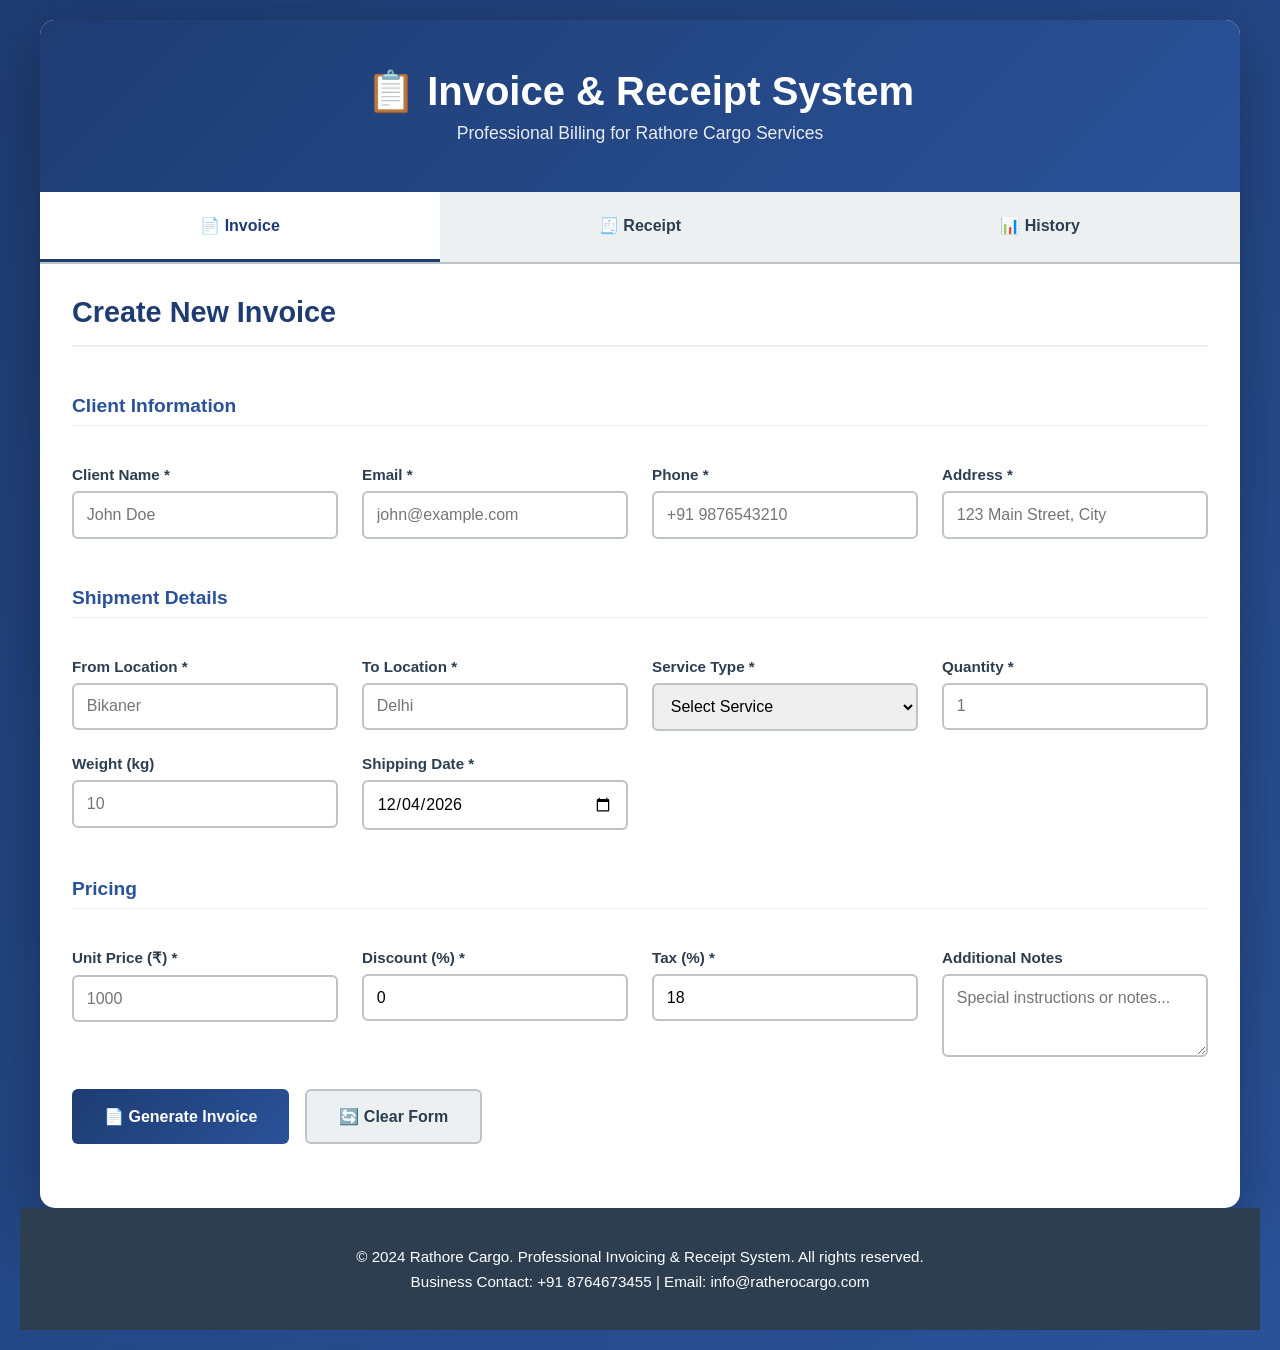
<file: receipt.html>
<!DOCTYPE html>
<html lang="en">
<head>
    <meta charset="UTF-8">
    <meta name="viewport" content="width=device-width, initial-scale=1.0">
    <title>Invoice & Receipt Generator - Rathore Cargo</title>
    <link rel="stylesheet" href="receipt.css">
</head>
<body>
    <div class="container">
        <!-- Header -->
        <header class="header">
            <div class="logo-section">
                <h1>📋 Invoice & Receipt System</h1>
                <p>Professional Billing for Rathore Cargo Services</p>
            </div>
        </header>

        <!-- Tabs Navigation -->
        <div class="tabs">
            <button class="tab-btn active" onclick="switchTab('invoice')">📄 Invoice</button>
            <button class="tab-btn" onclick="switchTab('receipt')">🧾 Receipt</button>
            <button class="tab-btn" onclick="switchTab('history')">📊 History</button>
        </div>

        <!-- Invoice Tab -->
        <div id="invoice" class="tab-content active">
            <div class="form-section">
                <h2>Create New Invoice</h2>
                
                <div class="form-grid">
                    <!-- Client Information -->
                    <div class="form-group full-width">
                        <h3>Client Information</h3>
                    </div>

                    <div class="form-group">
                        <label>Client Name *</label>
                        <input type="text" id="clientName" placeholder="John Doe" required>
                    </div>

                    <div class="form-group">
                        <label>Email *</label>
                        <input type="email" id="clientEmail" placeholder="john@example.com" required>
                    </div>

                    <div class="form-group">
                        <label>Phone *</label>
                        <input type="tel" id="clientPhone" placeholder="+91 9876543210" required>
                    </div>

                    <div class="form-group">
                        <label>Address *</label>
                        <input type="text" id="clientAddress" placeholder="123 Main Street, City" required>
                    </div>

                    <!-- Shipment Details -->
                    <div class="form-group full-width">
                        <h3>Shipment Details</h3>
                    </div>

                    <div class="form-group">
                        <label>From Location *</label>
                        <input type="text" id="fromLocation" placeholder="Bikaner" required>
                    </div>

                    <div class="form-group">
                        <label>To Location *</label>
                        <input type="text" id="toLocation" placeholder="Delhi" required>
                    </div>

                    <div class="form-group">
                        <label>Service Type *</label>
                        <select id="serviceType" required>
                            <option value="">Select Service</option>
                            <option value="Local Delivery">Local Delivery - ₹500</option>
                            <option value="Interstate Shipping">Interstate Shipping - ₹2000</option>
                            <option value="Special Handling">Special Handling - ₹3000</option>
                            <option value="Bulk Shipment">Bulk Shipment - ₹5000</option>
                        </select>
                    </div>

                    <div class="form-group">
                        <label>Quantity *</label>
                        <input type="number" id="quantity" placeholder="1" min="1" required>
                    </div>

                    <div class="form-group">
                        <label>Weight (kg)</label>
                        <input type="number" id="weight" placeholder="10" min="0" step="0.1">
                    </div>

                    <div class="form-group">
                        <label>Shipping Date *</label>
                        <input type="date" id="shippingDate" required>
                    </div>

                    <!-- Pricing -->
                    <div class="form-group full-width">
                        <h3>Pricing</h3>
                    </div>

                    <div class="form-group">
                        <label>Unit Price (₹) *</label>
                        <input type="number" id="unitPrice" placeholder="1000" min="0" step="0.01" required>
                    </div>

                    <div class="form-group">
                        <label>Discount (%) *</label>
                        <input type="number" id="discount" placeholder="0" min="0" max="100" step="0.01" value="0" required>
                    </div>

                    <div class="form-group">
                        <label>Tax (%) *</label>
                        <input type="number" id="tax" placeholder="18" min="0" max="100" step="0.01" value="18" required>
                    </div>

                    <div class="form-group">
                        <label>Additional Notes</label>
                        <textarea id="notes" placeholder="Special instructions or notes..." rows="3"></textarea>
                    </div>
                </div>

                <div class="button-group">
                    <button class="btn btn-primary" onclick="generateInvoice()">📄 Generate Invoice</button>
                    <button class="btn btn-secondary" onclick="clearInvoiceForm()">🔄 Clear Form</button>
                </div>
            </div>

            <!-- Invoice Preview -->
            <div id="invoicePreview" class="invoice-preview" style="display: none;">
                <div class="invoice-container">
                    <div id="invoiceContent"></div>
                    <div class="invoice-actions">
                        <button class="btn btn-primary" onclick="printInvoice()">🖨️ Print</button>
                        <button class="btn btn-success" onclick="downloadInvoicePDF()">📥 Download PDF</button>
                        <button class="btn btn-secondary" onclick="emailInvoice()">📧 Send Email</button>
                        <button class="btn btn-light" onclick="hideInvoicePreview()">❌ Close</button>
                    </div>
                </div>
            </div>
        </div>

        <!-- Receipt Tab -->
        <div id="receipt" class="tab-content">
            <div class="form-section">
                <h2>Create Payment Receipt</h2>
                
                <div class="form-grid">
                    <div class="form-group full-width">
                        <h3>Payment Information</h3>
                    </div>

                    <div class="form-group">
                        <label>Receipt Number *</label>
                        <input type="text" id="receiptNumber" placeholder="RCP-2024-001" required>
                    </div>

                    <div class="form-group">
                        <label>Client Name *</label>
                        <input type="text" id="rclientName" placeholder="John Doe" required>
                    </div>

                    <div class="form-group">
                        <label>Amount Paid (₹) *</label>
                        <input type="number" id="amountPaid" placeholder="10000" min="0" step="0.01" required>
                    </div>

                    <div class="form-group">
                        <label>Payment Method *</label>
                        <select id="paymentMethod" required>
                            <option value="">Select Method</option>
                            <option value="Cash">Cash</option>
                            <option value="Cheque">Cheque</option>
                            <option value="Bank Transfer">Bank Transfer</option>
                            <option value="UPI">UPI</option>
                            <option value="Card">Card</option>
                        </select>
                    </div>

                    <div class="form-group">
                        <label>Payment Date *</label>
                        <input type="date" id="paymentDate" required>
                    </div>

                    <div class="form-group">
                        <label>Invoice Reference</label>
                        <input type="text" id="invoiceReference" placeholder="INV-2024-001">
                    </div>

                    <div class="form-group">
                        <label>Description *</label>
                        <textarea id="receiptDescription" placeholder="Payment for cargo shipping services..." rows="3" required></textarea>
                    </div>

                    <div class="form-group">
                        <label>Remarks</label>
                        <textarea id="receiptRemarks" placeholder="Additional remarks..." rows="2"></textarea>
                    </div>
                </div>

                <div class="button-group">
                    <button class="btn btn-primary" onclick="generateReceipt()">🧾 Generate Receipt</button>
                    <button class="btn btn-secondary" onclick="clearReceiptForm()">🔄 Clear Form</button>
                </div>
            </div>

            <!-- Receipt Preview -->
            <div id="receiptPreview" class="receipt-preview" style="display: none;">
                <div class="receipt-container">
                    <div id="receiptContent"></div>
                    <div class="receipt-actions">
                        <button class="btn btn-primary" onclick="printReceipt()">🖨️ Print</button>
                        <button class="btn btn-success" onclick="downloadReceiptPDF()">📥 Download PDF</button>
                        <button class="btn btn-secondary" onclick="hideReceiptPreview()">❌ Close</button>
                    </div>
                </div>
            </div>
        </div>

        <!-- History Tab -->
        <div id="history" class="tab-content">
            <div class="history-section">
                <h2>Invoice & Receipt History</h2>
                <div class="history-controls">
                    <input type="text" id="searchHistory" placeholder="Search by client name or invoice number..." class="search-box">
                    <button class="btn btn-secondary" onclick="clearHistory()">🗑️ Clear All History</button>
                </div>
                <div id="historyList" class="history-list">
                    <p>No invoices or receipts created yet.</p>
                </div>
            </div>
        </div>
    </div>

    <!-- Footer -->
    <footer class="footer">
        <p>&copy; 2024 Rathore Cargo. Professional Invoicing & Receipt System. All rights reserved.</p>
        <p>Business Contact: +91 8764673455 | Email: info@ratherocargo.com</p>
    </footer>

    <script src="receipt.js"></script>
</body>
</html>
</file>
<file: style.css>
* {
    margin: 0;
    padding: 0;
    box-sizing: border-box;
}

:root {
    --primary-color: #ff6b35;
    --secondary-color: #004e89;
    --light-bg: #f8f9fa;
    --dark-text: #333;
    --border-radius: 8px;
}

body {
    font-family: 'Segoe UI', Tahoma, Geneva, Verdana, sans-serif;
    line-height: 1.6;
    color: var(--dark-text);
    background-color: #fff;
}

.container {
    max-width: 1200px;
    margin: 0 auto;
    padding: 0 20px;
}

/* Navbar */
.navbar {
    background-color: var(--secondary-color);
    color: white;
    padding: 1rem 0;
    position: sticky;
    top: 0;
    z-index: 100;
    box-shadow: 0 2px 5px rgba(0,0,0,0.1);
}

.navbar .container {
    display: flex;
    justify-content: space-between;
    align-items: center;
}

.logo {
    font-size: 1.5rem;
    font-weight: bold;
}

.nav-links {
    display: flex;
    gap: 2rem;
}

.nav-links a {
    color: white;
    text-decoration: none;
    transition: opacity 0.3s;
}

.nav-links a:hover {
    opacity: 0.8;
}

.menu-toggle {
    display: none;
    background: none;
    border: none;
    color: white;
    font-size: 1.5rem;
    cursor: pointer;
}

/* Hero Section */
.hero {
    background: linear-gradient(135deg, var(--secondary-color) 0%, var(--primary-color) 100%);
    color: white;
    padding: 100px 20px;
    text-align: center;
    min-height: 500px;
    display: flex;
    align-items: center;
    justify-content: center;
}

.hero-content h1 {
    font-size: 3.5rem;
    margin-bottom: 1rem;
    text-shadow: 2px 2px 4px rgba(0,0,0,0.3);
}

.hero-content p {
    font-size: 1.3rem;
    margin-bottom: 0.5rem;
}

.hero-content .subtitle {
    font-size: 1.1rem;
    opacity: 0.9;
    margin-bottom: 2rem;
}

.cta-btn {
    background-color: white;
    color: var(--primary-color);
    border: none;
    padding: 12px 30px;
    font-size: 1rem;
    border-radius: var(--border-radius);
    cursor: pointer;
    transition: transform 0.3s, box-shadow 0.3s;
    font-weight: bold;
}

.cta-btn:hover {
    transform: translateY(-3px);
    box-shadow: 0 5px 15px rgba(0,0,0,0.2);
}

/* Services Section */
.services {
    padding: 80px 20px;
    background-color: var(--light-bg);
}

.services h2 {
    font-size: 2.5rem;
    text-align: center;
    margin-bottom: 3rem;
    color: var(--secondary-color);
}

.services-grid {
    display: grid;
    grid-template-columns: repeat(auto-fit, minmax(250px, 1fr));
    gap: 2rem;
}

.service-card {
    background: white;
    padding: 2rem;
    border-radius: var(--border-radius);
    text-align: center;
    transition: transform 0.3s, box-shadow 0.3s;
    box-shadow: 0 2px 10px rgba(0,0,0,0.1);
}

.service-card:hover {
    transform: translateY(-10px);
    box-shadow: 0 10px 25px rgba(0,0,0,0.15);
}

.service-icon {
    font-size: 3rem;
    margin-bottom: 1rem;
}

.service-card h3 {
    color: var(--secondary-color);
    margin-bottom: 1rem;
    font-size: 1.3rem;
}

.service-card p {
    color: #666;
    font-size: 0.95rem;
}

/* Tracking Section */
.tracking {
    padding: 60px 20px;
    background-color: white;
    text-align: center;
}

.tracking h2 {
    font-size: 2.5rem;
    margin-bottom: 2rem;
    color: var(--secondary-color);
}

#trackingForm {
    max-width: 500px;
    margin: 0 auto 2rem;
    display: flex;
    gap: 1rem;
}

#trackingForm input {
    flex: 1;
    padding: 12px;
    border: 1px solid #ddd;
    border-radius: var(--border-radius);
    font-size: 1rem;
}

#trackingForm button {
    padding: 12px 30px;
    background-color: var(--primary-color);
    color: white;
    border: none;
    border-radius: var(--border-radius);
    cursor: pointer;
    font-size: 1rem;
    font-weight: bold;
    transition: background-color 0.3s;
}

#trackingForm button:hover {
    background-color: #e55a2b;
}

.message {
    color: var(--secondary-color);
    font-size: 1.1rem;
    min-height: 1.5rem;
}

/* Quote Section */
.quote {
    padding: 80px 20px;
    background: linear-gradient(135deg, var(--secondary-color) 0%, #002d5c 100%);
    color: white;
}

.quote h2 {
    font-size: 2.5rem;
    text-align: center;
    margin-bottom: 3rem;
}

#quoteForm {
    max-width: 600px;
    margin: 0 auto;
    display: grid;
    gap: 1rem;
}

.form-group {
    display: flex;
    flex-direction: column;
}

.form-group input,
.form-group select,
.form-group textarea {
    padding: 12px;
    border: 1px solid #ddd;
    border-radius: var(--border-radius);
    font-size: 1rem;
    font-family: inherit;
}

.form-group input::placeholder,
.form-group textarea::placeholder {
    color: #999;
}

#quoteForm button {
    padding: 14px;
    background-color: var(--primary-color);
    color: white;
    border: none;
    border-radius: var(--border-radius);
    cursor: pointer;
    font-size: 1rem;
    font-weight: bold;
    transition: background-color 0.3s;
    margin-top: 1rem;
}

#quoteForm button:hover {
    background-color: #e55a2b;
}

/* Contact Section */
.contact {
    padding: 80px 20px;
    background-color: var(--light-bg);
}

.contact h2 {
    font-size: 2.5rem;
    text-align: center;
    margin-bottom: 3rem;
    color: var(--secondary-color);
}

.contact-info {
    display: grid;
    grid-template-columns: repeat(auto-fit, minmax(250px, 1fr));
    gap: 2rem;
    max-width: 800px;
    margin: 0 auto;
}

.contact-item {
    background: white;
    padding: 2rem;
    border-radius: var(--border-radius);
    text-align: center;
    box-shadow: 0 2px 10px rgba(0,0,0,0.1);
}

.contact-item h3 {
    color: var(--secondary-color);
    margin-bottom: 1rem;
    font-size: 1.2rem;
}

.contact-item p {
    color: #666;
}

.contact-item a {
    color: var(--primary-color);
    text-decoration: none;
    font-weight: bold;
}

.contact-item a:hover {
    text-decoration: underline;
}

/* Footer */
.footer {
    background-color: var(--secondary-color);
    color: white;
    text-align: center;
    padding: 2rem 20px;
}

.footer p {
    margin: 0;
}

/* Responsive Design */
@media (max-width: 768px) {
    .menu-toggle {
        display: block;
    }

    .nav-links {
        display: none;
        flex-direction: column;
        position: absolute;
        top: 60px;
        left: 0;
        right: 0;
        background-color: var(--secondary-color);
        padding: 1rem;
        gap: 1rem;
    }

    .nav-links.open {
        display: flex;
    }

    .hero-content h1 {
        font-size: 2.5rem;
    }

    .hero-content p {
        font-size: 1.1rem;
    }

    .services h2,
    .tracking h2,
    .quote h2,
    .contact h2 {
        font-size: 2rem;
    }

    #trackingForm {
        flex-direction: column;
    }

    .services-grid,
    .contact-info {
        grid-template-columns: 1fr;
    }

    .hero {
        min-height: 350px;
        padding: 50px 20px;
    }

    .services,
    .quote,
    .contact {
        padding: 50px 20px;
    }
}

@media (max-width: 480px) {
    .hero-content h1 {
        font-size: 2rem;
    }

    .services h2,
    .tracking h2,
    .quote h2,
    .contact h2 {
        font-size: 1.7rem;
    }

    .cta-btn {
        padding: 10px 20px;
        font-size: 0.9rem;
    }
}
</file>
<file: invoice.css>
* {
    margin: 0;
    padding: 0;
    box-sizing: border-box;
}

:root {
    --primary-color: #1a3a52;
    --secondary-color: #2c5aa0;
    --accent-color: #ff6b35;
    --success-color: #27ae60;
    --danger-color: #e74c3c;
    --light-bg: #f0f4f8;
    --white: #ffffff;
    --text-dark: #2c3e50;
    --text-light: #7f8c8d;
    --border-color: #bdc3c7;
}

body {
    font-family: 'Segoe UI', Tahoma, Geneva, Verdana, sans-serif;
    background: linear-gradient(135deg, #667eea 0%, #764ba2 100%);
    color: var(--text-dark);
    min-height: 100vh;
}

.wrapper {
    min-height: 100vh;
    display: flex;
    flex-direction: column;
}

/* Header */
.main-header {
    background: linear-gradient(135deg, var(--primary-color) 0%, var(--secondary-color) 100%);
    color: var(--white);
    padding: 2rem;
    text-align: center;
    box-shadow: 0 4px 15px rgba(0,0,0,0.2);
}

.logo-area h1 {
    font-size: 2.5rem;
    margin-bottom: 0.5rem;
    letter-spacing: 1px;
}

.tagline {
    font-size: 1.1rem;
    opacity: 0.95;
    font-weight: 300;
}

/* Navigation */
.main-nav {
    background: var(--white);
    display: flex;
    justify-content: center;
    gap: 1rem;
    padding: 1rem;
    box-shadow: 0 2px 8px rgba(0,0,0,0.1);
    flex-wrap: wrap;
}

.nav-btn {
    background: var(--light-bg);
    border: 2px solid transparent;
    padding: 0.8rem 2rem;
    cursor: pointer;
    border-radius: 8px;
    font-size: 1rem;
    font-weight: 600;
    transition: all 0.3s ease;
    color: var(--text-dark);
}

.nav-btn:hover {
    background: var(--accent-color);
    color: var(--white);
    transform: translateY(-2px);
}

.nav-btn.active {
    background: var(--secondary-color);
    color: var(--white);
    border-color: var(--accent-color);
}

/* Container */
.main-container {
    flex: 1;
    max-width: 1000px;
    margin: 2rem auto;
    width: 100%;
    padding: 0 1rem;
}

/* Sections */
.section {
    display: none;
    background: var(--white);
    padding: 2rem;
    border-radius: 12px;
    box-shadow: 0 10px 30px rgba(0,0,0,0.15);
    animation: slideIn 0.3s ease;
}

.section.active {
    display: block;
}

@keyframes slideIn {
    from {
        opacity: 0;
        transform: translateY(10px);
    }
    to {
        opacity: 1;
        transform: translateY(0);
    }
}

.section h2 {
    color: var(--primary-color);
    margin-bottom: 2rem;
    font-size: 1.8rem;
    border-bottom: 3px solid var(--accent-color);
    padding-bottom: 1rem;
}

/* Form */
.form-wrapper {
    display: flex;
    flex-direction: column;
    gap: 1.5rem;
}

.form-row {
    display: grid;
    grid-template-columns: repeat(auto-fit, minmax(250px, 1fr));
    gap: 1.5rem;
}

.form-group {
    display: flex;
    flex-direction: column;
}

.form-group.full-width {
    grid-column: 1 / -1;
}

.form-group label {
    font-weight: 600;
    margin-bottom: 0.5rem;
    color: var(--text-dark);
    font-size: 0.95rem;
}

.form-group input,
.form-group select,
.form-group textarea {
    padding: 0.9rem;
    border: 2px solid var(--border-color);
    border-radius: 6px;
    font-size: 1rem;
    font-family: inherit;
    transition: all 0.3s ease;
}

.form-group input:focus,
.form-group select:focus,
.form-group textarea:focus {
    outline: none;
    border-color: var(--secondary-color);
    box-shadow: 0 0 0 4px rgba(44, 90, 160, 0.1);
}

.divider {
    font-size: 1.1rem;
    font-weight: 700;
    color: var(--secondary-color);
    margin-top: 1.5rem;
    padding-bottom: 0.8rem;
    border-bottom: 2px solid var(--light-bg);
}

/* Buttons */
.btn-generate {
    background: linear-gradient(135deg, var(--secondary-color), var(--primary-color));
    color: var(--white);
    padding: 1rem 2rem;
    border: none;
    border-radius: 8px;
    font-size: 1.1rem;
    font-weight: 700;
    cursor: pointer;
    transition: all 0.3s ease;
    align-self: center;
    min-width: 250px;
}

.btn-generate:hover {
    transform: translateY(-3px);
    box-shadow: 0 8px 20px rgba(44, 90, 160, 0.3);
}

.btn-primary, .btn-success, .btn-secondary, .btn-danger {
    padding: 0.8rem 1.5rem;
    border: none;
    border-radius: 6px;
    cursor: pointer;
    font-weight: 600;
    transition: all 0.3s ease;
}

.btn-primary {
    background: var(--secondary-color);
    color: var(--white);
}

.btn-primary:hover {
    background: var(--primary-color);
}

.btn-success {
    background: var(--success-color);
    color: var(--white);
}

.btn-success:hover {
    background: #229954;
}

.btn-secondary {
    background: var(--light-bg);
    color: var(--text-dark);
    border: 2px solid var(--border-color);
}

.btn-secondary:hover {
    background: var(--border-color);
}

.btn-danger {
    background: var(--danger-color);
    color: var(--white);
}

.btn-danger:hover {
    background: #c0392b;
}

/* History */
.history-controls {
    display: flex;
    gap: 1rem;
    margin-bottom: 2rem;
    flex-wrap: wrap;
}

#searchBox {
    flex: 1;
    min-width: 200px;
    padding: 0.8rem;
    border: 2px solid var(--border-color);
    border-radius: 6px;
    font-size: 1rem;
}

.history-list {
    display: grid;
    gap: 1rem;
}

.history-item {
    background: var(--light-bg);
    border-left: 4px solid var(--secondary-color);
    padding: 1.5rem;
    border-radius: 8px;
    display: flex;
    justify-content: space-between;
    align-items: center;
    transition: all 0.3s ease;
}

.history-item:hover {
    box-shadow: 0 4px 12px rgba(0,0,0,0.1);
    transform: translateX(5px);
}

.history-info h3 {
    color: var(--secondary-color);
    margin-bottom: 0.5rem;
}

.history-info p {
    color: var(--text-light);
    font-size: 0.95rem;
    margin: 0.3rem 0;
}

.history-actions {
    display: flex;
    gap: 0.5rem;
}

/* Modal */
.modal {
    display: none;
    position: fixed;
    top: 0;
    left: 0;
    width: 100%;
    height: 100%;
    background: rgba(0,0,0,0.7);
    z-index: 1000;
    justify-content: center;
    align-items: center;
    padding: 1rem;
}

.modal.show {
    display: flex;
}

.modal-box {
    background: var(--white);
    border-radius: 12px;
    width: 100%;
    max-width: 900px;
    max-height: 90vh;
    overflow-y: auto;
    box-shadow: 0 20px 60px rgba(0,0,0,0.3);
    position: relative;
}

.close-btn {
    position: absolute;
    top: 1rem;
    right: 1rem;
    font-size: 2rem;
    cursor: pointer;
    color: var(--text-light);
    z-index: 10;
}

.close-btn:hover {
    color: var(--danger-color);
}

.print-area {
    padding: 2rem;
    font-family: 'Courier New', monospace;
    line-height: 1.8;
}

.modal-footer {
    display: flex;
    gap: 1rem;
    justify-content: center;
    padding: 2rem;
    border-top: 2px solid var(--light-bg);
    flex-wrap: wrap;
}

/* Document Styles */
.doc-header {
    text-align: center;
    margin-bottom: 2rem;
    border-bottom: 2px solid var(--border-color);
    padding-bottom: 1rem;
}

.company-name {
    font-size: 1.8rem;
    font-weight: 700;
    color: var(--primary-color);
}

.company-details {
    font-size: 0.9rem;
    color: var(--text-light);
    margin-top: 0.5rem;
}

.doc-title {
    font-size: 1.4rem;
    font-weight: 700;
    color: var(--secondary-color);
    margin-top: 0.8rem;
}

.doc-section {
    margin: 1.5rem 0;
}

.section-label {
    font-weight: 700;
    text-transform: uppercase;
    color: var(--primary-color);
    font-size: 0.85rem;
    margin-bottom: 0.8rem;
}

.section-content {
    margin-left: 1rem;
    color: var(--text-dark);
    font-size: 0.95rem;
    line-height: 1.6;
}

.doc-table {
    width: 100%;
    border-collapse: collapse;
    margin: 1rem 0;
}

.doc-table th {
    background: var(--secondary-color);
    color: var(--white);
    padding: 1rem;
    text-align: left;
    font-weight: 600;
}

.doc-table td {
    padding: 0.8rem 1rem;
    border-bottom: 1px solid var(--border-color);
}

.doc-table tr:nth-child(even) {
    background: var(--light-bg);
}

.doc-summary {
    margin: 2rem 0;
    border-top: 2px solid var(--border-color);
    padding-top: 1rem;
}

.summary-row {
    display: flex;
    justify-content: space-between;
    padding: 0.6rem 0;
    font-size: 1rem;
}

.summary-row.total {
    border-top: 2px solid var(--primary-color);
    border-bottom: 2px solid var(--primary-color);
    font-weight: 700;
    font-size: 1.2rem;
    padding: 1rem 0;
    background: var(--light-bg);
    margin: 1rem 0;
}

/* Footer */
.footer {
    background: var(--primary-color);
    color: var(--white);
    text-align: center;
    padding: 2rem;
    margin-top: auto;
}

.footer p {
    margin: 0.5rem 0;
    font-size: 0.95rem;
}

/* Print Styles */
@media print {
    body {
        background: white;
    }
    .main-header, .main-nav, .modal-footer, .close-btn {
        display: none !important;
    }
    .modal-box {
        box-shadow: none;
        max-height: none;
    }
}

/* Responsive */
@media (max-width: 768px) {
    .main-header {
        padding: 1.5rem;
    }
    .logo-area h1 {
        font-size: 1.8rem;
    }
    .form-row {
        grid-template-columns: 1fr;
    }
    .history-item {
        flex-direction: column;
        align-items: flex-start;
    }
    .history-actions {
        width: 100%;
    }
    .btn-generate {
        width: 100%;
    }
}
</file>
<file: receipt.css>
* {
    margin: 0;
    padding: 0;
    box-sizing: border-box;
}

:root {
    --primary: #1e3c72;
    --secondary: #2a5298;
    --success: #27ae60;
    --danger: #e74c3c;
    --warning: #f39c12;
    --info: #3498db;
    --light: #ecf0f1;
    --dark: #2c3e50;
    --border: #bdc3c7;
}

body {
    font-family: 'Segoe UI', Tahoma, Geneva, Verdana, sans-serif;
    background: linear-gradient(135deg, var(--primary) 0%, var(--secondary) 100%);
    color: var(--dark);
    min-height: 100vh;
    padding: 20px;
}

.container {
    max-width: 1200px;
    margin: 0 auto;
    background: white;
    border-radius: 15px;
    box-shadow: 0 20px 60px rgba(0, 0, 0, 0.3);
    overflow: hidden;
}

/* Header */
.header {
    background: linear-gradient(135deg, var(--primary), var(--secondary));
    color: white;
    padding: 3rem 2rem;
    text-align: center;
}

.logo-section h1 {
    font-size: 2.5rem;
    margin-bottom: 0.5rem;
}

.logo-section p {
    font-size: 1.1rem;
    opacity: 0.9;
}

/* Tabs */
.tabs {
    display: flex;
    background: var(--light);
    border-bottom: 2px solid var(--border);
    flex-wrap: wrap;
}

.tab-btn {
    flex: 1;
    padding: 1.5rem;
    border: none;
    background: transparent;
    cursor: pointer;
    font-size: 1rem;
    font-weight: 600;
    color: var(--dark);
    transition: all 0.3s;
    border-bottom: 3px solid transparent;
    min-width: 150px;
}

.tab-btn:hover {
    background: rgba(30, 60, 114, 0.1);
    color: var(--primary);
}

.tab-btn.active {
    background: white;
    color: var(--primary);
    border-bottom-color: var(--primary);
}

/* Tab Content */
.tab-content {
    display: none;
    padding: 2rem;
    animation: fadeIn 0.3s ease;
}

.tab-content.active {
    display: block;
}

@keyframes fadeIn {
    from {
        opacity: 0;
        transform: translateY(10px);
    }
    to {
        opacity: 1;
        transform: translateY(0);
    }
}

/* Form Section */
.form-section {
    margin-bottom: 2rem;
}

.form-section h2 {
    font-size: 1.8rem;
    margin-bottom: 1.5rem;
    color: var(--primary);
    border-bottom: 2px solid var(--light);
    padding-bottom: 1rem;
}

.form-section h3 {
    font-size: 1.2rem;
    color: var(--secondary);
    margin-top: 1.5rem;
    margin-bottom: 1rem;
    padding-bottom: 0.5rem;
    border-bottom: 1px solid var(--light);
}

/* Form Grid */
.form-grid {
    display: grid;
    grid-template-columns: repeat(auto-fit, minmax(250px, 1fr));
    gap: 1.5rem;
    margin-bottom: 2rem;
}

.form-group {
    display: flex;
    flex-direction: column;
}

.form-group.full-width {
    grid-column: 1 / -1;
}

.form-group label {
    font-weight: 600;
    margin-bottom: 0.5rem;
    color: var(--dark);
    font-size: 0.95rem;
}

.form-group input,
.form-group select,
.form-group textarea {
    padding: 0.8rem;
    border: 2px solid var(--border);
    border-radius: 6px;
    font-size: 1rem;
    font-family: inherit;
    transition: all 0.3s;
}

.form-group input:focus,
.form-group select:focus,
.form-group textarea:focus {
    outline: none;
    border-color: var(--primary);
    box-shadow: 0 0 0 3px rgba(30, 60, 114, 0.1);
}

.form-group textarea {
    resize: vertical;
    min-height: 80px;
}

/* Buttons */
.button-group {
    display: flex;
    gap: 1rem;
    flex-wrap: wrap;
    margin-top: 2rem;
}

.btn {
    padding: 1rem 2rem;
    border: none;
    border-radius: 6px;
    cursor: pointer;
    font-size: 1rem;
    font-weight: 600;
    transition: all 0.3s;
    display: inline-flex;
    align-items: center;
    gap: 0.5rem;
}

.btn-primary {
    background: linear-gradient(135deg, var(--primary), var(--secondary));
    color: white;
}

.btn-primary:hover {
    transform: translateY(-2px);
    box-shadow: 0 5px 15px rgba(30, 60, 114, 0.3);
}

.btn-secondary {
    background: var(--light);
    color: var(--dark);
    border: 2px solid var(--border);
}

.btn-secondary:hover {
    background: var(--border);
}

.btn-success {
    background: var(--success);
    color: white;
}

.btn-success:hover {
    transform: translateY(-2px);
    box-shadow: 0 5px 15px rgba(39, 174, 96, 0.3);
}

.btn-light {
    background: var(--light);
    color: var(--dark);
}

.btn-light:hover {
    background: #d5dbdb;
}

/* Invoice Preview */
.invoice-preview,
.receipt-preview {
    margin-top: 2rem;
    padding: 2rem;
    background: var(--light);
    border-radius: 10px;
}

.invoice-container,
.receipt-container {
    background: white;
    padding: 2rem;
    border-radius: 8px;
    box-shadow: 0 5px 15px rgba(0, 0, 0, 0.1);
    margin-bottom: 1.5rem;
}

/* Invoice/Receipt Content */
#invoiceContent,
#receiptContent {
    font-family: 'Courier New', monospace;
    line-height: 1.8;
}

.invoice-header,
.receipt-header {
    text-align: center;
    margin-bottom: 2rem;
    border-bottom: 2px solid var(--border);
    padding-bottom: 1rem;
}

.company-name {
    font-size: 1.5rem;
    font-weight: bold;
    color: var(--primary);
}

.company-details {
    font-size: 0.9rem;
    color: var(--dark);
    margin-top: 0.5rem;
}

.invoice-title,
.receipt-title {
    font-size: 1.3rem;
    font-weight: bold;
    color: var(--secondary);
    margin-top: 1rem;
}

.invoice-section,
.receipt-section {
    margin: 1.5rem 0;
}

.section-label {
    font-weight: bold;
    color: var(--primary);
    margin-bottom: 0.5rem;
    text-transform: uppercase;
    font-size: 0.9rem;
}

.section-content {
    margin-left: 1rem;
    color: var(--dark);
    font-size: 0.95rem;
}

.invoice-table {
    width: 100%;
    border-collapse: collapse;
    margin: 1.5rem 0;
}

.invoice-table th {
    background: var(--primary);
    color: white;
    padding: 0.8rem;
    text-align: left;
    font-weight: 600;
}

.invoice-table td {
    padding: 0.8rem;
    border-bottom: 1px solid var(--border);
}

.invoice-table tr:nth-child(even) {
    background: var(--light);
}

.summary-table {
    width: 100%;
    margin: 1.5rem 0;
}

.summary-table tr {
    display: flex;
    justify-content: space-between;
    padding: 0.8rem 0;
    border-bottom: 1px solid var(--border);
}

.summary-table tr.total {
    border-top: 2px solid var(--primary);
    border-bottom: 2px solid var(--primary);
    font-weight: bold;
    font-size: 1.1rem;
    background: var(--light);
}

.invoice-actions,
.receipt-actions {
    display: flex;
    gap: 1rem;
    justify-content: center;
    flex-wrap: wrap;
    margin-top: 2rem;
    padding-top: 1.5rem;
    border-top: 2px solid var(--light);
}

/* History */
.history-section {
    padding: 2rem;
}

.history-section h2 {
    font-size: 1.8rem;
    margin-bottom: 1.5rem;
    color: var(--primary);
    border-bottom: 2px solid var(--light);
    padding-bottom: 1rem;
}

.history-controls {
    display: flex;
    gap: 1rem;
    margin-bottom: 2rem;
    flex-wrap: wrap;
}

.search-box {
    flex: 1;
    min-width: 200px;
    padding: 0.8rem;
    border: 2px solid var(--border);
    border-radius: 6px;
    font-size: 1rem;
}

.search-box:focus {
    outline: none;
    border-color: var(--primary);
    box-shadow: 0 0 0 3px rgba(30, 60, 114, 0.1);
}

.history-list {
    display: grid;
    gap: 1rem;
}

.history-item {
    background: var(--light);
    padding: 1.5rem;
    border-radius: 8px;
    border-left: 4px solid var(--primary);
    display: flex;
    justify-content: space-between;
    align-items: center;
    transition: all 0.3s;
}

.history-item:hover {
    background: white;
    box-shadow: 0 5px 15px rgba(0, 0, 0, 0.1);
}

.history-details h3 {
    color: var(--primary);
    margin-bottom: 0.5rem;
}

.history-details p {
    color: var(--dark);
    font-size: 0.9rem;
    margin-bottom: 0.3rem;
}

.history-actions {
    display: flex;
    gap: 0.5rem;
}

.history-btn {
    padding: 0.5rem 1rem;
    border: none;
    border-radius: 4px;
    cursor: pointer;
    font-size: 0.9rem;
    font-weight: 600;
}

/* Footer */
.footer {
    background: var(--dark);
    color: white;
    text-align: center;
    padding: 2rem;
    font-size: 0.95rem;
}

.footer p {
    margin: 0.5rem 0;
}

/* Print Styles */
@media print {
    body {
        background: white;
    }

    .container {
        box-shadow: none;
    }

    .tabs,
    .button-group,
    .history-controls,
    .invoice-actions,
    .receipt-actions,
    .footer {
        display: none !important;
    }

    .invoice-container,
    .receipt-container {
        box-shadow: none;
        page-break-after: always;
    }
}

/* Responsive */
@media (max-width: 768px) {
    .form-grid {
        grid-template-columns: 1fr;
    }

    .header {
        padding: 2rem 1rem;
    }

    .logo-section h1 {
        font-size: 1.8rem;
    }

    .tabs {
        flex-direction: column;
    }

    .tab-btn {
        min-width: auto;
        text-align: left;
    }

    .button-group {
        flex-direction: column;
    }

    .btn {
        width: 100%;
        justify-content: center;
    }

    .history-item {
        flex-direction: column;
        align-items: flex-start;
        gap: 1rem;
    }

    .history-actions {
        width: 100%;
    }

    .invoice-table {
        font-size: 0.9rem;
    }

    .invoice-table th,
    .invoice-table td {
        padding: 0.5rem;
    }
}
</file>
